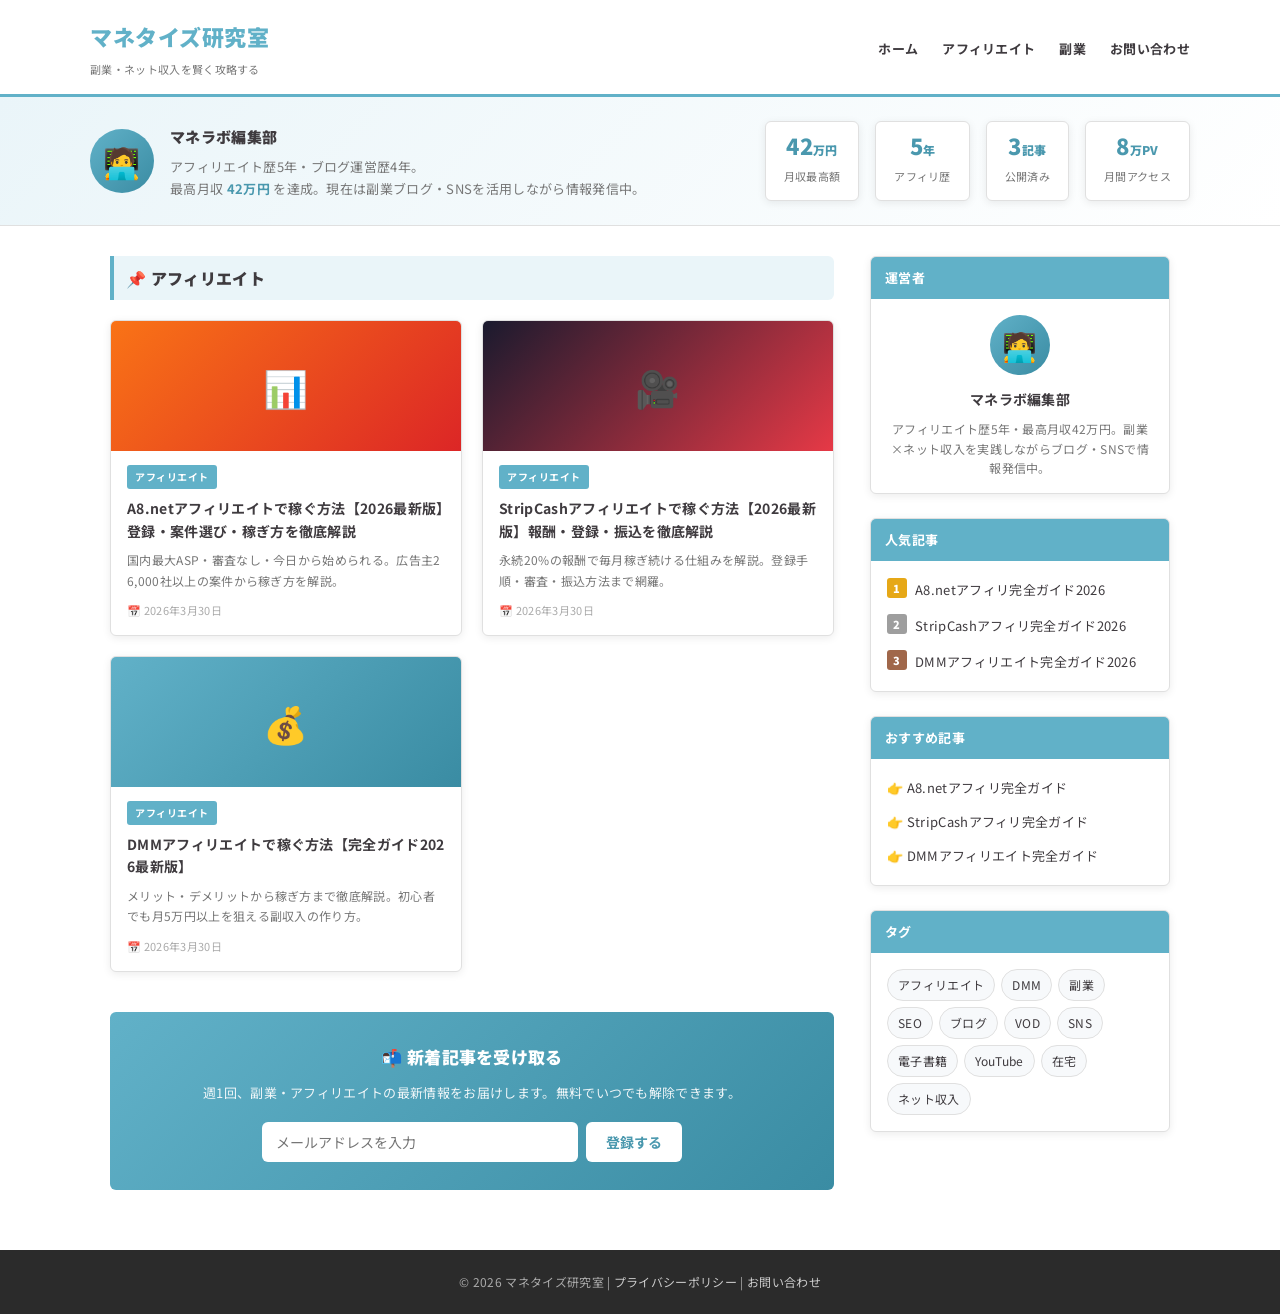
<file: index.html>
<!DOCTYPE html>
<html lang="ja">
<head>
  <meta charset="UTF-8">
  <meta name="viewport" content="width=device-width, initial-scale=1.0">
  <title>マネタイズ研究室 | 副業・ネット収入を賢く攻略する</title>
  <meta name="description" content="アフィリエイト・副業・ネット収入に関する実践情報を発信するブログ。DMMアフィリエイトやSNS活用など、初心者でも月5万円を目指せる稼ぎ方を解説します。">
  <link rel="canonical" href="https://monetize-lab.pages.dev/">
  <link rel="stylesheet" href="style.css">
  <script type="application/ld+json">
  {
    "@context": "https://schema.org",
    "@type": "WebSite",
    "name": "マネタイズ研究室",
    "url": "https://monetize-lab.pages.dev/",
    "description": "副業・ネット収入を賢く攻略する情報ブログ",
    "publisher": {
      "@type": "Organization",
      "name": "マネタイズ研究室"
    }
  }
  </script>
</head>
<body>

<!-- ======= Header ======= -->
<header class="site-header">
  <div class="header-inner">
    <a href="index.html" style="text-decoration:none;">
      <div class="site-logo">
        <span class="name">マネタイズ研究室</span>
        <span class="tagline">副業・ネット収入を賢く攻略する</span>
      </div>
    </a>
    <nav aria-label="メインナビゲーション">
      <ul class="site-nav">
        <li><a href="index.html">ホーム</a></li>
        <li><a href="#affiliate">アフィリエイト</a></li>
        <li><a href="#fukugyo">副業</a></li>
        <li><a href="#contact">お問い合わせ</a></li>
      </ul>
    </nav>
  </div>
</header>

<!-- ======= Profile / Achievement Hero ======= -->
<section class="profile-hero">
  <div class="profile-hero-inner">
    <div class="profile-hero-left">
      <div class="profile-avatar">🧑‍💻</div>
      <div>
        <p class="profile-hero-name">マネラボ編集部</p>
        <p class="profile-hero-bio">アフィリエイト歴5年・ブログ運営歴4年。<br>最高月収 <strong>42万円</strong> を達成。現在は副業ブログ・SNSを活用しながら情報発信中。</p>
      </div>
    </div>
    <div class="achievement-grid">
      <div class="achievement-item">
        <span class="achievement-num">42<small>万円</small></span>
        <span class="achievement-label">月収最高額</span>
      </div>
      <div class="achievement-item">
        <span class="achievement-num">5<small>年</small></span>
        <span class="achievement-label">アフィリ歴</span>
      </div>
      <div class="achievement-item">
        <span class="achievement-num">3<small>記事</small></span>
        <span class="achievement-label">公開済み</span>
      </div>
      <div class="achievement-item">
        <span class="achievement-num">8<small>万PV</small></span>
        <span class="achievement-label">月間アクセス</span>
      </div>
    </div>
  </div>
</section>

<!-- ======= Main ======= -->
<div class="home-wrapper">

  <main>

    <!-- アフィリエイト記事 -->
    <section id="affiliate">
      <h2 class="section-heading">📌 アフィリエイト</h2>
      <div class="post-grid">

        <a href="a8-affiliate.html" class="post-card">
          <div class="post-card-thumb" style="background: linear-gradient(135deg, #f97316 0%, #dc2626 100%);">📊</div>
          <div class="post-card-body">
            <span class="post-card-cat">アフィリエイト</span>
            <p class="post-card-title">A8.netアフィリエイトで稼ぐ方法【2026最新版】登録・案件選び・稼ぎ方を徹底解説</p>
            <p class="post-card-excerpt">国内最大ASP・審査なし・今日から始められる。広告主26,000社以上の案件から稼ぎ方を解説。</p>
            <p class="post-card-meta">📅 2026年3月30日</p>
          </div>
        </a>

        <a href="stripcash-affiliate.html" class="post-card">
          <div class="post-card-thumb" style="background: linear-gradient(135deg, #1a1a2e 0%, #e63946 100%);">🎥</div>
          <div class="post-card-body">
            <span class="post-card-cat">アフィリエイト</span>
            <p class="post-card-title">StripCashアフィリエイトで稼ぐ方法【2026最新版】報酬・登録・振込を徹底解説</p>
            <p class="post-card-excerpt">永続20%の報酬で毎月稼ぎ続ける仕組みを解説。登録手順・審査・振込方法まで網羅。</p>
            <p class="post-card-meta">📅 2026年3月30日</p>
          </div>
        </a>

        <a href="dmm-affiliate.html" class="post-card">
          <div class="post-card-thumb thumb-affiliate">💰</div>
          <div class="post-card-body">
            <span class="post-card-cat">アフィリエイト</span>
            <p class="post-card-title">DMMアフィリエイトで稼ぐ方法【完全ガイド2026最新版】</p>
            <p class="post-card-excerpt">メリット・デメリットから稼ぎ方まで徹底解説。初心者でも月5万円以上を狙える副収入の作り方。</p>
            <p class="post-card-meta">📅 2026年3月30日</p>
          </div>
        </a>


      </div>
    </section>


    <!-- Newsletter -->
    <section class="newsletter-section" id="contact">
      <h2 class="newsletter-title">📬 新着記事を受け取る</h2>
      <p class="newsletter-desc">週1回、副業・アフィリエイトの最新情報をお届けします。無料でいつでも解除できます。</p>
      <form class="newsletter-form" onsubmit="return false;">
        <input type="email" placeholder="メールアドレスを入力" class="newsletter-input" aria-label="メールアドレス">
        <button type="submit" class="newsletter-btn">登録する</button>
      </form>
    </section>

  </main>

  <!-- Sidebar -->
  <aside class="sidebar">

    <!-- Profile -->
    <div class="sidebar-widget">
      <div class="widget-title">運営者</div>
      <div class="widget-body">
        <div class="profile-icon">🧑‍💻</div>
        <p class="profile-name">マネラボ編集部</p>
        <p class="profile-desc">アフィリエイト歴5年・最高月収42万円。副業×ネット収入を実践しながらブログ・SNSで情報発信中。</p>
      </div>
    </div>

    <!-- Popular Posts -->
    <div class="sidebar-widget">
      <div class="widget-title">人気記事</div>
      <div class="widget-body">
        <ul class="related-list popular-list">
          <li><span class="rank rank-1">1</span><a href="a8-affiliate.html">A8.netアフィリ完全ガイド2026</a></li>
          <li><span class="rank rank-2">2</span><a href="stripcash-affiliate.html">StripCashアフィリ完全ガイド2026</a></li>
          <li><span class="rank rank-3">3</span><a href="dmm-affiliate.html">DMMアフィリエイト完全ガイド2026</a></li>
        </ul>
      </div>
    </div>

    <!-- Recommended -->
    <div class="sidebar-widget">
      <div class="widget-title">おすすめ記事</div>
      <div class="widget-body">
        <ul class="related-list">
          <li>👉 <a href="a8-affiliate.html">A8.netアフィリ完全ガイド</a></li>
          <li>👉 <a href="stripcash-affiliate.html">StripCashアフィリ完全ガイド</a></li>
          <li>👉 <a href="dmm-affiliate.html">DMMアフィリエイト完全ガイド</a></li>
        </ul>
      </div>
    </div>

    <!-- Tag Cloud -->
    <div class="sidebar-widget">
      <div class="widget-title">タグ</div>
      <div class="tag-cloud">
        <a href="#affiliate">アフィリエイト</a>
        <a href="dmm-affiliate.html">DMM</a>
        <a href="#fukugyo">副業</a>
        <a href="#fukugyo">SEO</a>
        <a href="#affiliate">ブログ</a>
        <a href="#affiliate">VOD</a>
        <a href="#affiliate">SNS</a>
        <a href="#fukugyo">電子書籍</a>
        <a href="#affiliate">YouTube</a>
        <a href="#fukugyo">在宅</a>
        <a href="#fukugyo">ネット収入</a>
      </div>
    </div>

  </aside>

</div><!-- /.home-wrapper -->

<!-- ======= Footer ======= -->
<footer class="site-footer">
  <p>&copy; 2026 マネタイズ研究室 | <a href="privacy.html">プライバシーポリシー</a> | <a href="contact.html">お問い合わせ</a></p>
</footer>

</body>
</html>
</file>
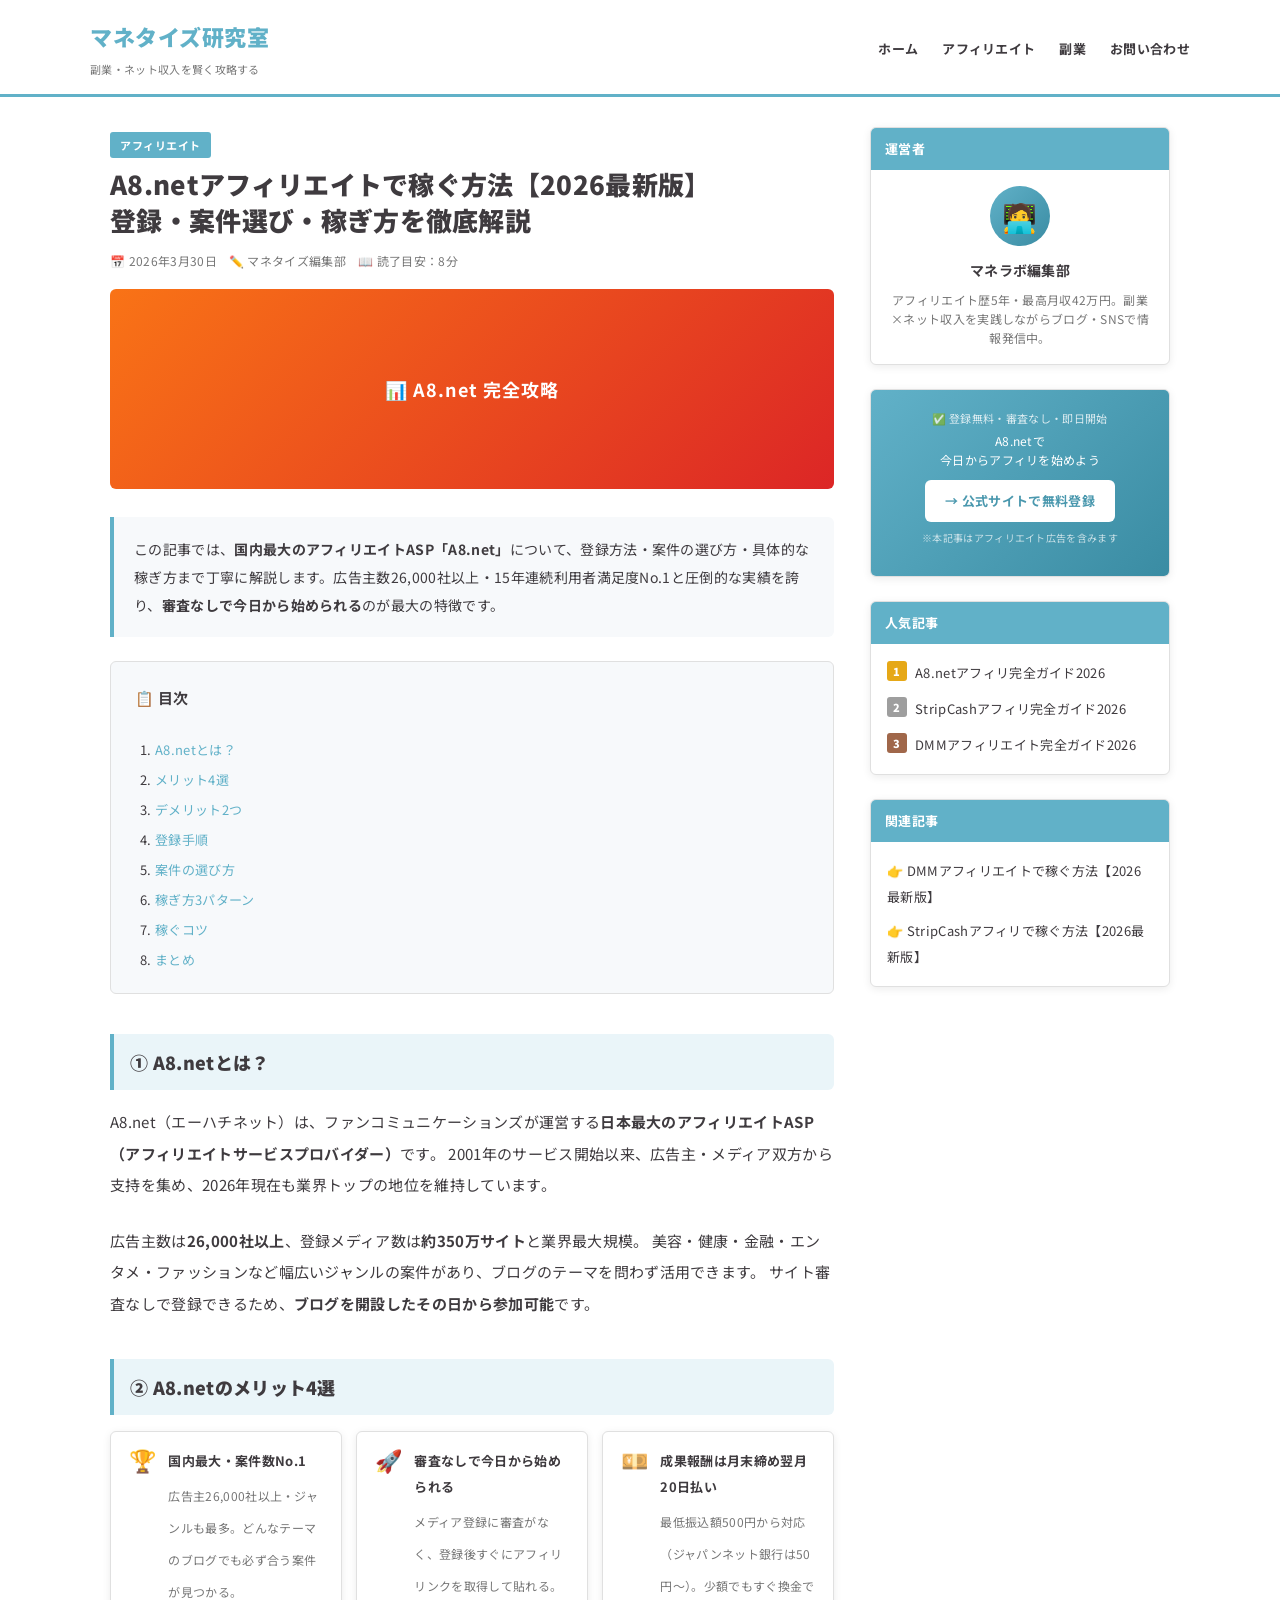
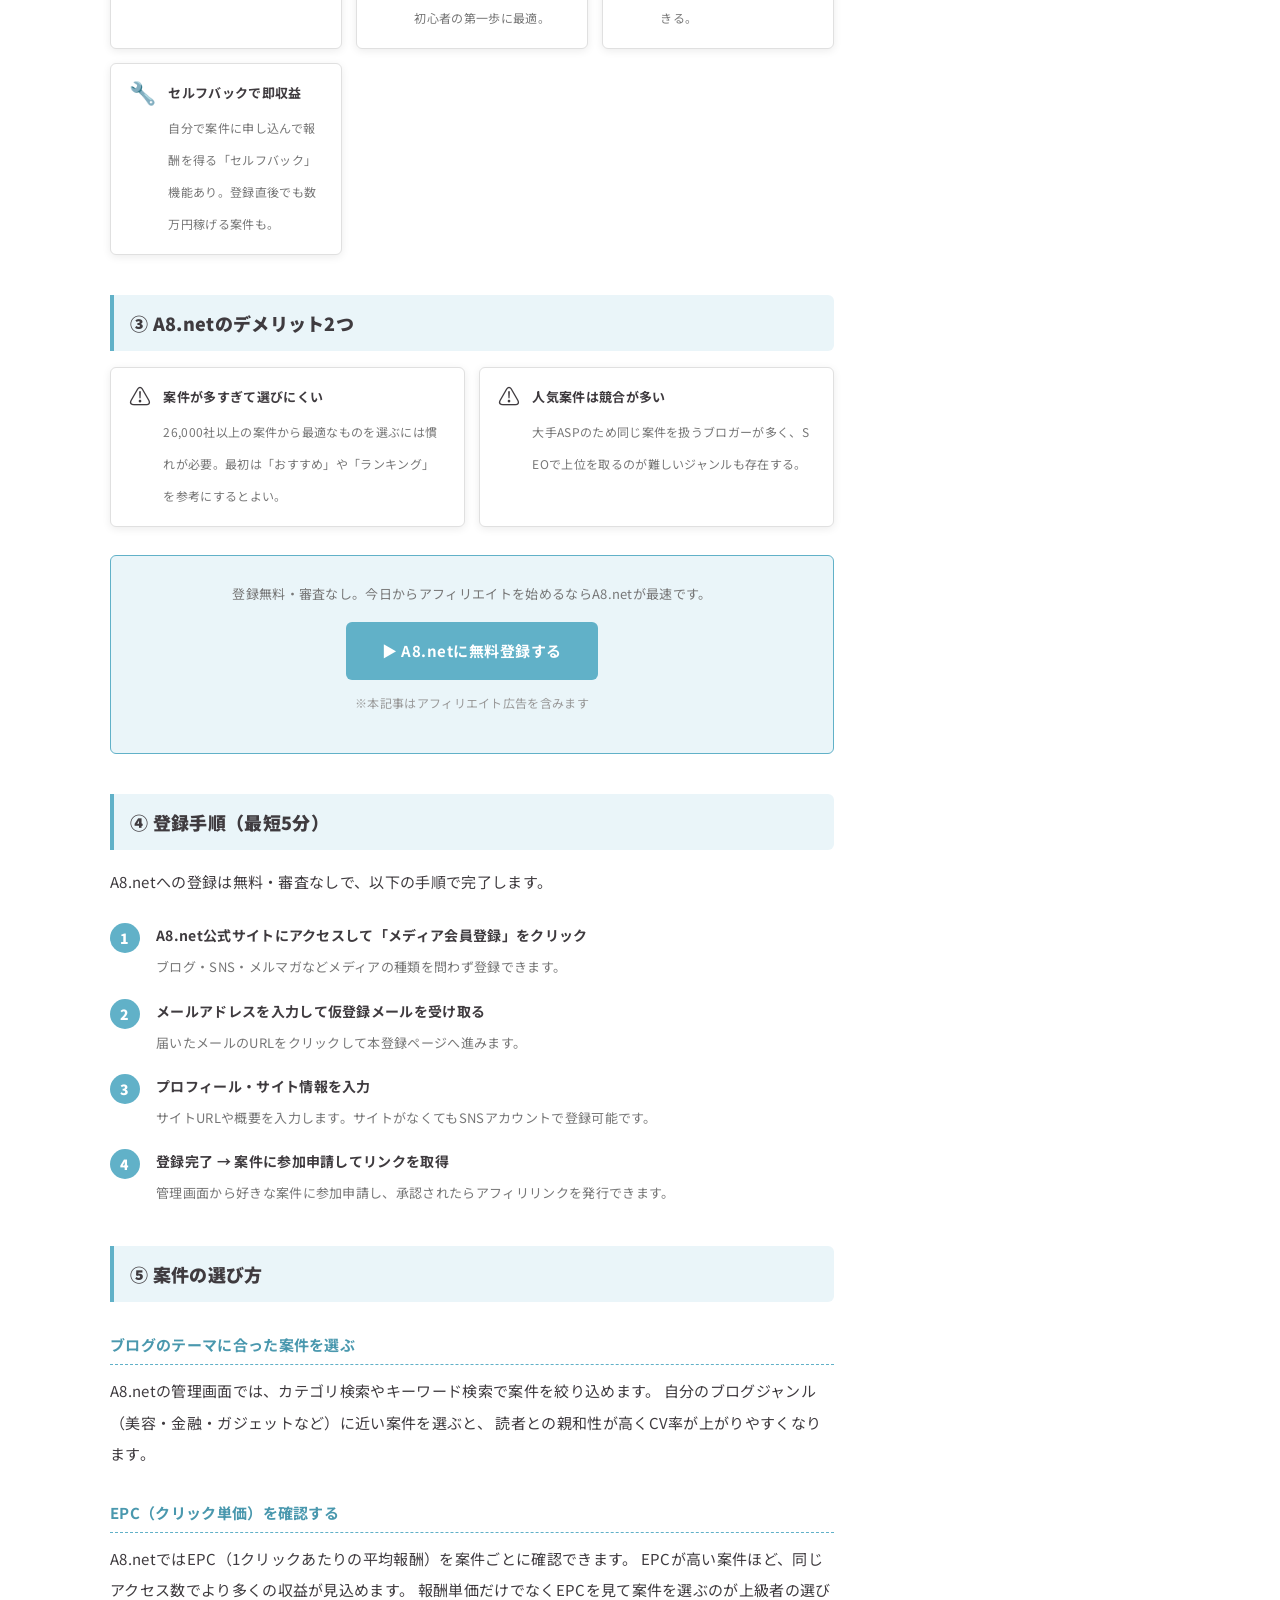
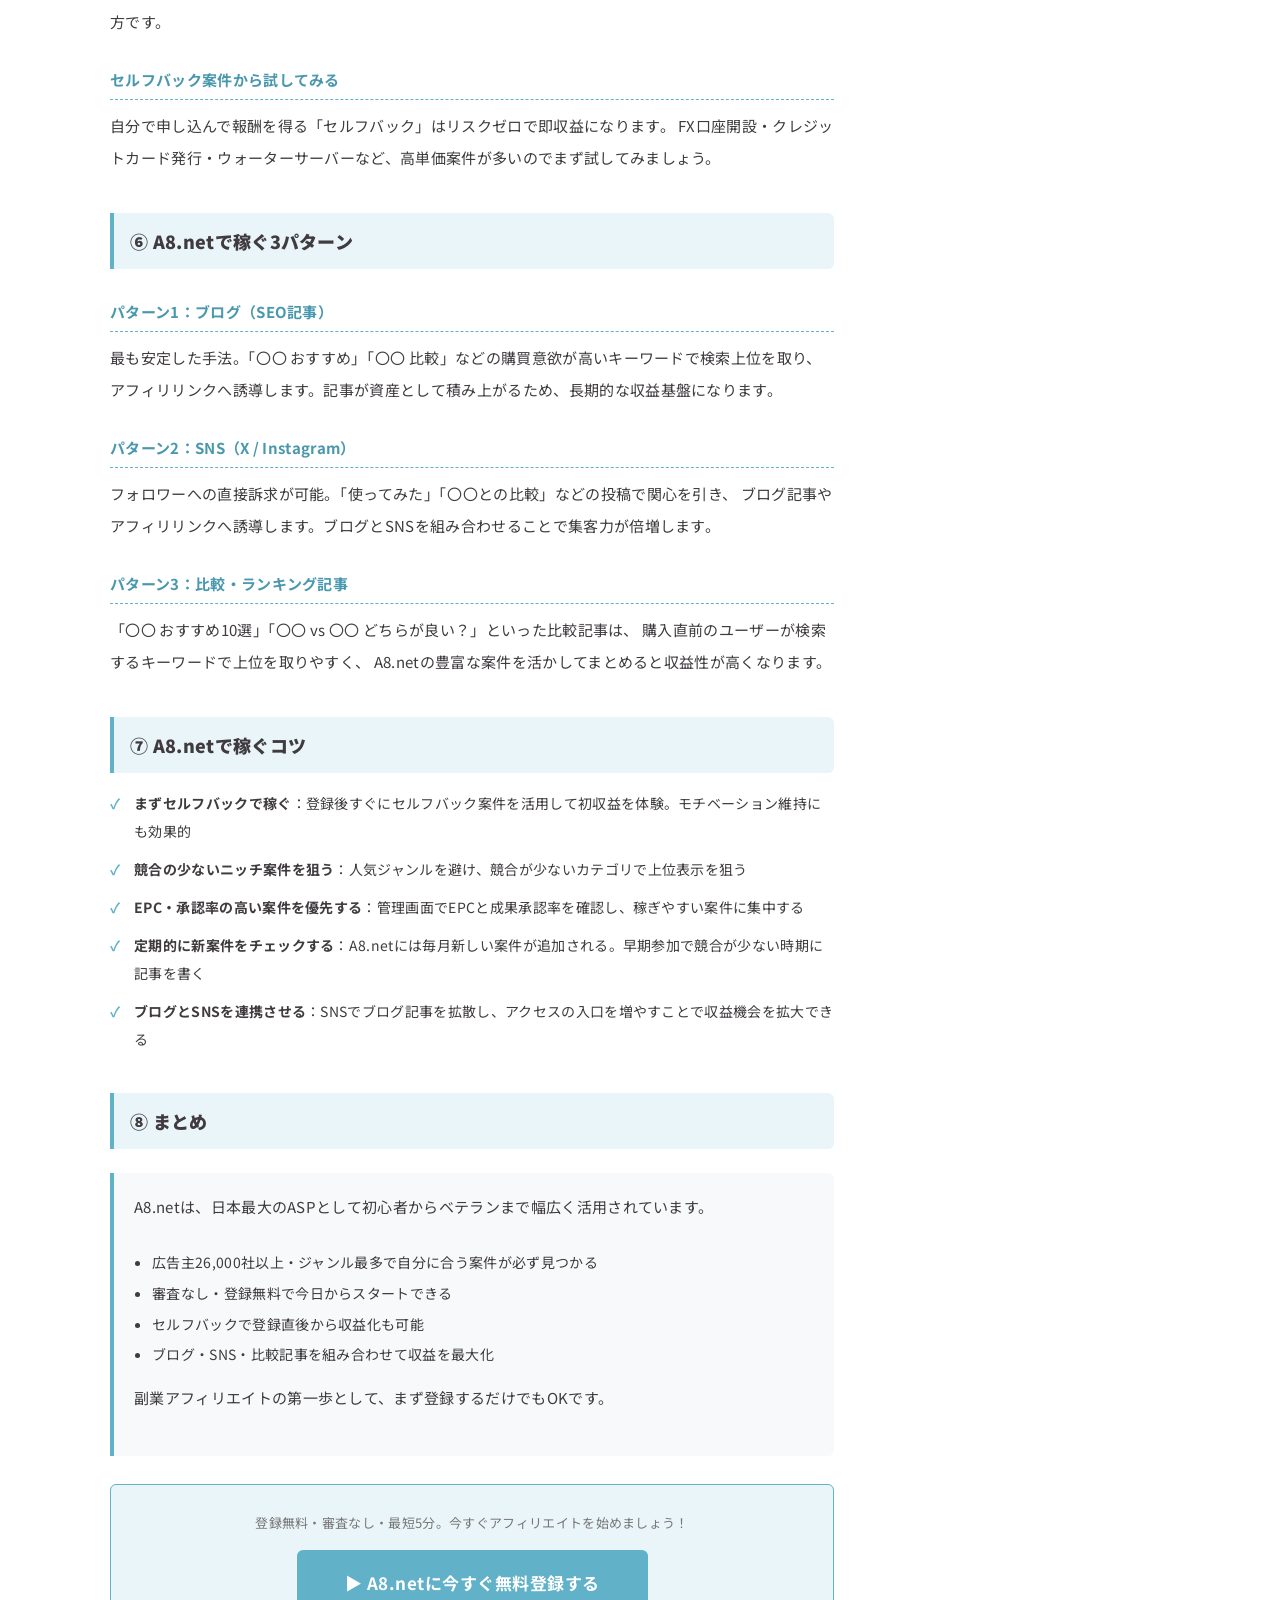
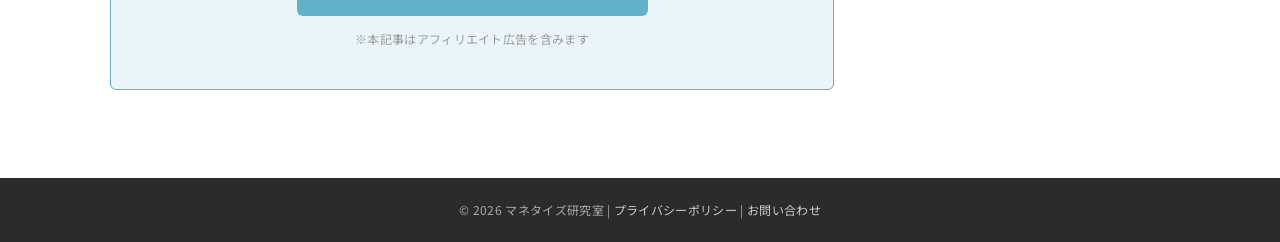
<file: a8-affiliate.html>
<!DOCTYPE html>
<html lang="ja">
<head>
  <meta charset="UTF-8">
  <meta name="viewport" content="width=device-width, initial-scale=1.0">
  <title>A8.netアフィリエイトで稼ぐ方法【2026最新版】登録・案件選び・稼ぎ方を徹底解説 | マネタイズ研究室</title>
  <meta name="description" content="国内最大のASP「A8.net」の登録方法・案件の選び方・稼ぎ方を徹底解説。15年連続満足度No.1・広告主26,000社以上で初心者でも稼ぎやすい理由とは。">
  <link rel="canonical" href="https://monetize-lab.pages.dev/a8-affiliate.html">
  <link rel="stylesheet" href="style.css">
  <script type="application/ld+json">
  {
    "@context": "https://schema.org",
    "@type": "Article",
    "headline": "A8.netアフィリエイトで稼ぐ方法【2026最新版】",
    "description": "国内最大のASP「A8.net」の登録方法・案件の選び方・稼ぎ方を徹底解説。",
    "datePublished": "2026-03-30",
    "dateModified": "2026-03-30",
    "author": { "@type": "Organization", "name": "マネタイズ研究室" },
    "publisher": { "@type": "Organization", "name": "マネタイズ研究室", "url": "https://monetize-lab.pages.dev/" },
    "mainEntityOfPage": "https://monetize-lab.pages.dev/a8-affiliate.html"
  }
  </script>
</head>
<body>

<!-- ======= Header ======= -->
<header class="site-header">
  <div class="header-inner">
    <a href="index.html" style="text-decoration:none;">
      <div class="site-logo">
        <span class="name">マネタイズ研究室</span>
        <span class="tagline">副業・ネット収入を賢く攻略する</span>
      </div>
    </a>
    <nav aria-label="メインナビゲーション">
      <ul class="site-nav">
        <li><a href="index.html">ホーム</a></li>
        <li><a href="index.html#affiliate">アフィリエイト</a></li>
        <li><a href="index.html#fukugyo">副業</a></li>
        <li><a href="contact.html">お問い合わせ</a></li>
      </ul>
    </nav>
  </div>
</header>

<!-- ======= Main ======= -->
<div class="wrapper">

  <main>
    <article>

      <header class="article-header">
        <span class="article-category">アフィリエイト</span>
        <h1 class="article-title">A8.netアフィリエイトで稼ぐ方法【2026最新版】<br>登録・案件選び・稼ぎ方を徹底解説</h1>
        <div class="article-meta">
          <span>📅 2026年3月30日</span>
          <span>✏️ マネタイズ編集部</span>
          <span>📖 読了目安：8分</span>
        </div>
        <div class="eyecatch" style="background: linear-gradient(135deg, #f97316 0%, #dc2626 100%);">
          📊 A8.net 完全攻略
        </div>
      </header>

      <div class="article-body">

        <div class="summary-box">
          この記事では、<strong>国内最大のアフィリエイトASP「A8.net」</strong>について、登録方法・案件の選び方・具体的な稼ぎ方まで丁寧に解説します。広告主数26,000社以上・15年連続利用者満足度No.1と圧倒的な実績を誇り、<strong>審査なしで今日から始められる</strong>のが最大の特徴です。
        </div>

        <nav class="toc">
          <p class="toc-title">📋 目次</p>
          <ol>
            <li><a href="#what">A8.netとは？</a></li>
            <li><a href="#merit">メリット4選</a></li>
            <li><a href="#demerit">デメリット2つ</a></li>
            <li><a href="#register">登録手順</a></li>
            <li><a href="#select">案件の選び方</a></li>
            <li><a href="#how">稼ぎ方3パターン</a></li>
            <li><a href="#tips">稼ぐコツ</a></li>
            <li><a href="#summary">まとめ</a></li>
          </ol>
        </nav>

        <!-- 1. A8.netとは -->
        <h2 id="what">① A8.netとは？</h2>
        <p>
          A8.net（エーハチネット）は、ファンコミュニケーションズが運営する<strong>日本最大のアフィリエイトASP（アフィリエイトサービスプロバイダー）</strong>です。
          2001年のサービス開始以来、広告主・メディア双方から支持を集め、2026年現在も業界トップの地位を維持しています。
        </p>
        <p>
          広告主数は<strong>26,000社以上</strong>、登録メディア数は<strong>約350万サイト</strong>と業界最大規模。
          美容・健康・金融・エンタメ・ファッションなど幅広いジャンルの案件があり、ブログのテーマを問わず活用できます。
          サイト審査なしで登録できるため、<strong>ブログを開設したその日から参加可能</strong>です。
        </p>

        <!-- 2. メリット -->
        <h2 id="merit">② A8.netのメリット4選</h2>
        <div class="card-grid">
          <div class="card">
            <div class="card-icon">🏆</div>
            <div class="card-body">
              <strong>国内最大・案件数No.1</strong>
              <span>広告主26,000社以上・ジャンルも最多。どんなテーマのブログでも必ず合う案件が見つかる。</span>
            </div>
          </div>
          <div class="card">
            <div class="card-icon">🚀</div>
            <div class="card-body">
              <strong>審査なしで今日から始められる</strong>
              <span>メディア登録に審査がなく、登録後すぐにアフィリリンクを取得して貼れる。初心者の第一歩に最適。</span>
            </div>
          </div>
          <div class="card">
            <div class="card-icon">💴</div>
            <div class="card-body">
              <strong>成果報酬は月末締め翌月20日払い</strong>
              <span>最低振込額500円から対応（ジャパンネット銀行は50円〜）。少額でもすぐ換金できる。</span>
            </div>
          </div>
          <div class="card">
            <div class="card-icon">🔧</div>
            <div class="card-body">
              <strong>セルフバックで即収益</strong>
              <span>自分で案件に申し込んで報酬を得る「セルフバック」機能あり。登録直後でも数万円稼げる案件も。</span>
            </div>
          </div>
        </div>

        <!-- 3. デメリット -->
        <h2 id="demerit">③ A8.netのデメリット2つ</h2>
        <div class="card-grid">
          <div class="card">
            <div class="card-icon">⚠️</div>
            <div class="card-body">
              <strong>案件が多すぎて選びにくい</strong>
              <span>26,000社以上の案件から最適なものを選ぶには慣れが必要。最初は「おすすめ」や「ランキング」を参考にするとよい。</span>
            </div>
          </div>
          <div class="card">
            <div class="card-icon">⚠️</div>
            <div class="card-body">
              <strong>人気案件は競合が多い</strong>
              <span>大手ASPのため同じ案件を扱うブロガーが多く、SEOで上位を取るのが難しいジャンルも存在する。</span>
            </div>
          </div>
        </div>

        <!-- 中間CTA -->
        <div class="cta-box">
          <p>登録無料・審査なし。今日からアフィリエイトを始めるならA8.netが最速です。</p>
          <a href="YOUR_A8_AFFILIATE_LINK" class="btn-cta" target="_blank" rel="noopener sponsored">
            ▶ A8.netに無料登録する
          </a>
          <p style="font-size:12px; color:#999; margin-top:10px;">※本記事はアフィリエイト広告を含みます</p>
        </div>

        <!-- 4. 登録手順 -->
        <h2 id="register">④ 登録手順（最短5分）</h2>
        <p>A8.netへの登録は無料・審査なしで、以下の手順で完了します。</p>

        <div class="steps">
          <div class="step">
            <div class="step-num">1</div>
            <div class="step-body">
              <strong>A8.net公式サイトにアクセスして「メディア会員登録」をクリック</strong>
              <p>ブログ・SNS・メルマガなどメディアの種類を問わず登録できます。</p>
            </div>
          </div>
          <div class="step">
            <div class="step-num">2</div>
            <div class="step-body">
              <strong>メールアドレスを入力して仮登録メールを受け取る</strong>
              <p>届いたメールのURLをクリックして本登録ページへ進みます。</p>
            </div>
          </div>
          <div class="step">
            <div class="step-num">3</div>
            <div class="step-body">
              <strong>プロフィール・サイト情報を入力</strong>
              <p>サイトURLや概要を入力します。サイトがなくてもSNSアカウントで登録可能です。</p>
            </div>
          </div>
          <div class="step">
            <div class="step-num">4</div>
            <div class="step-body">
              <strong>登録完了 → 案件に参加申請してリンクを取得</strong>
              <p>管理画面から好きな案件に参加申請し、承認されたらアフィリリンクを発行できます。</p>
            </div>
          </div>
        </div>

        <!-- 5. 案件の選び方 -->
        <h2 id="select">⑤ 案件の選び方</h2>

        <h3>ブログのテーマに合った案件を選ぶ</h3>
        <p>
          A8.netの管理画面では、カテゴリ検索やキーワード検索で案件を絞り込めます。
          自分のブログジャンル（美容・金融・ガジェットなど）に近い案件を選ぶと、
          読者との親和性が高くCV率が上がりやすくなります。
        </p>

        <h3>EPC（クリック単価）を確認する</h3>
        <p>
          A8.netではEPC（1クリックあたりの平均報酬）を案件ごとに確認できます。
          EPCが高い案件ほど、同じアクセス数でより多くの収益が見込めます。
          報酬単価だけでなくEPCを見て案件を選ぶのが上級者の選び方です。
        </p>

        <h3>セルフバック案件から試してみる</h3>
        <p>
          自分で申し込んで報酬を得る「セルフバック」はリスクゼロで即収益になります。
          FX口座開設・クレジットカード発行・ウォーターサーバーなど、高単価案件が多いのでまず試してみましょう。
        </p>

        <!-- 6. 稼ぎ方 -->
        <h2 id="how">⑥ A8.netで稼ぐ3パターン</h2>

        <h3>パターン1：ブログ（SEO記事）</h3>
        <p>
          最も安定した手法。「〇〇 おすすめ」「〇〇 比較」などの購買意欲が高いキーワードで検索上位を取り、
          アフィリリンクへ誘導します。記事が資産として積み上がるため、長期的な収益基盤になります。
        </p>

        <h3>パターン2：SNS（X / Instagram）</h3>
        <p>
          フォロワーへの直接訴求が可能。「使ってみた」「〇〇との比較」などの投稿で関心を引き、
          ブログ記事やアフィリリンクへ誘導します。ブログとSNSを組み合わせることで集客力が倍増します。
        </p>

        <h3>パターン3：比較・ランキング記事</h3>
        <p>
          「〇〇 おすすめ10選」「〇〇 vs 〇〇 どちらが良い？」といった比較記事は、
          購入直前のユーザーが検索するキーワードで上位を取りやすく、
          A8.netの豊富な案件を活かしてまとめると収益性が高くなります。
        </p>

        <!-- 7. 稼ぐコツ -->
        <h2 id="tips">⑦ A8.netで稼ぐコツ</h2>
        <ul class="tips-list">
          <li><strong>まずセルフバックで稼ぐ</strong>：登録後すぐにセルフバック案件を活用して初収益を体験。モチベーション維持にも効果的</li>
          <li><strong>競合の少ないニッチ案件を狙う</strong>：人気ジャンルを避け、競合が少ないカテゴリで上位表示を狙う</li>
          <li><strong>EPC・承認率の高い案件を優先する</strong>：管理画面でEPCと成果承認率を確認し、稼ぎやすい案件に集中する</li>
          <li><strong>定期的に新案件をチェックする</strong>：A8.netには毎月新しい案件が追加される。早期参加で競合が少ない時期に記事を書く</li>
          <li><strong>ブログとSNSを連携させる</strong>：SNSでブログ記事を拡散し、アクセスの入口を増やすことで収益機会を拡大できる</li>
        </ul>

        <!-- まとめ -->
        <h2 id="summary">⑧ まとめ</h2>
        <div class="summary-box">
          <p>A8.netは、日本最大のASPとして初心者からベテランまで幅広く活用されています。</p>
          <ul style="padding-left:18px; margin-top:8px; font-size:14px; line-height:2.2;">
            <li>広告主26,000社以上・ジャンル最多で自分に合う案件が必ず見つかる</li>
            <li>審査なし・登録無料で今日からスタートできる</li>
            <li>セルフバックで登録直後から収益化も可能</li>
            <li>ブログ・SNS・比較記事を組み合わせて収益を最大化</li>
          </ul>
          <p style="margin-top:12px;">副業アフィリエイトの第一歩として、まず登録するだけでもOKです。</p>
        </div>

        <div class="cta-box">
          <p>登録無料・審査なし・最短5分。今すぐアフィリエイトを始めましょう！</p>
          <a href="YOUR_A8_AFFILIATE_LINK" class="btn-cta large" target="_blank" rel="noopener sponsored">
            ▶ A8.netに今すぐ無料登録する
          </a>
          <p style="font-size:12px; color:#999; margin-top:10px;">※本記事はアフィリエイト広告を含みます</p>
        </div>

      </div><!-- /.article-body -->
    </article>
  </main>

  <!-- Sidebar -->
  <aside class="sidebar">

    <!-- Profile -->
    <div class="sidebar-widget">
      <div class="widget-title">運営者</div>
      <div class="widget-body">
        <div class="profile-icon">🧑‍💻</div>
        <p class="profile-name">マネラボ編集部</p>
        <p class="profile-desc">アフィリエイト歴5年・最高月収42万円。副業×ネット収入を実践しながらブログ・SNSで情報発信中。</p>
      </div>
    </div>

    <!-- Sidebar CTA -->
    <div class="sidebar-widget">
      <div class="sidebar-cta-banner">
        <p style="font-size:11px; margin-bottom:4px; opacity:.8;">✅ 登録無料・審査なし・即日開始</p>
        <p>A8.netで<br>今日からアフィリを始めよう</p>
        <a href="YOUR_A8_AFFILIATE_LINK" class="btn-sidebar-cta" target="_blank" rel="noopener sponsored">
          → 公式サイトで無料登録
        </a>
        <p style="font-size:10px; margin-top:8px; opacity:.7;">※本記事はアフィリエイト広告を含みます</p>
      </div>
    </div>

    <!-- Popular -->
    <div class="sidebar-widget">
      <div class="widget-title">人気記事</div>
      <div class="widget-body">
        <ul class="related-list popular-list">
          <li><span class="rank rank-1">1</span><a href="a8-affiliate.html">A8.netアフィリ完全ガイド2026</a></li>
          <li><span class="rank rank-2">2</span><a href="stripcash-affiliate.html">StripCashアフィリ完全ガイド2026</a></li>
          <li><span class="rank rank-3">3</span><a href="dmm-affiliate.html">DMMアフィリエイト完全ガイド2026</a></li>
        </ul>
      </div>
    </div>

    <!-- Related -->
    <div class="sidebar-widget">
      <div class="widget-title">関連記事</div>
      <div class="widget-body">
        <ul class="related-list">
          <li>👉 <a href="dmm-affiliate.html">DMMアフィリエイトで稼ぐ方法【2026最新版】</a></li>
          <li>👉 <a href="stripcash-affiliate.html">StripCashアフィリで稼ぐ方法【2026最新版】</a></li>
        </ul>
      </div>
    </div>

  </aside>

</div><!-- /.wrapper -->

<!-- ======= Footer ======= -->
<footer class="site-footer">
  <p>&copy; 2026 マネタイズ研究室 | <a href="privacy.html">プライバシーポリシー</a> | <a href="contact.html">お問い合わせ</a></p>
</footer>

</body>
</html>
</file>
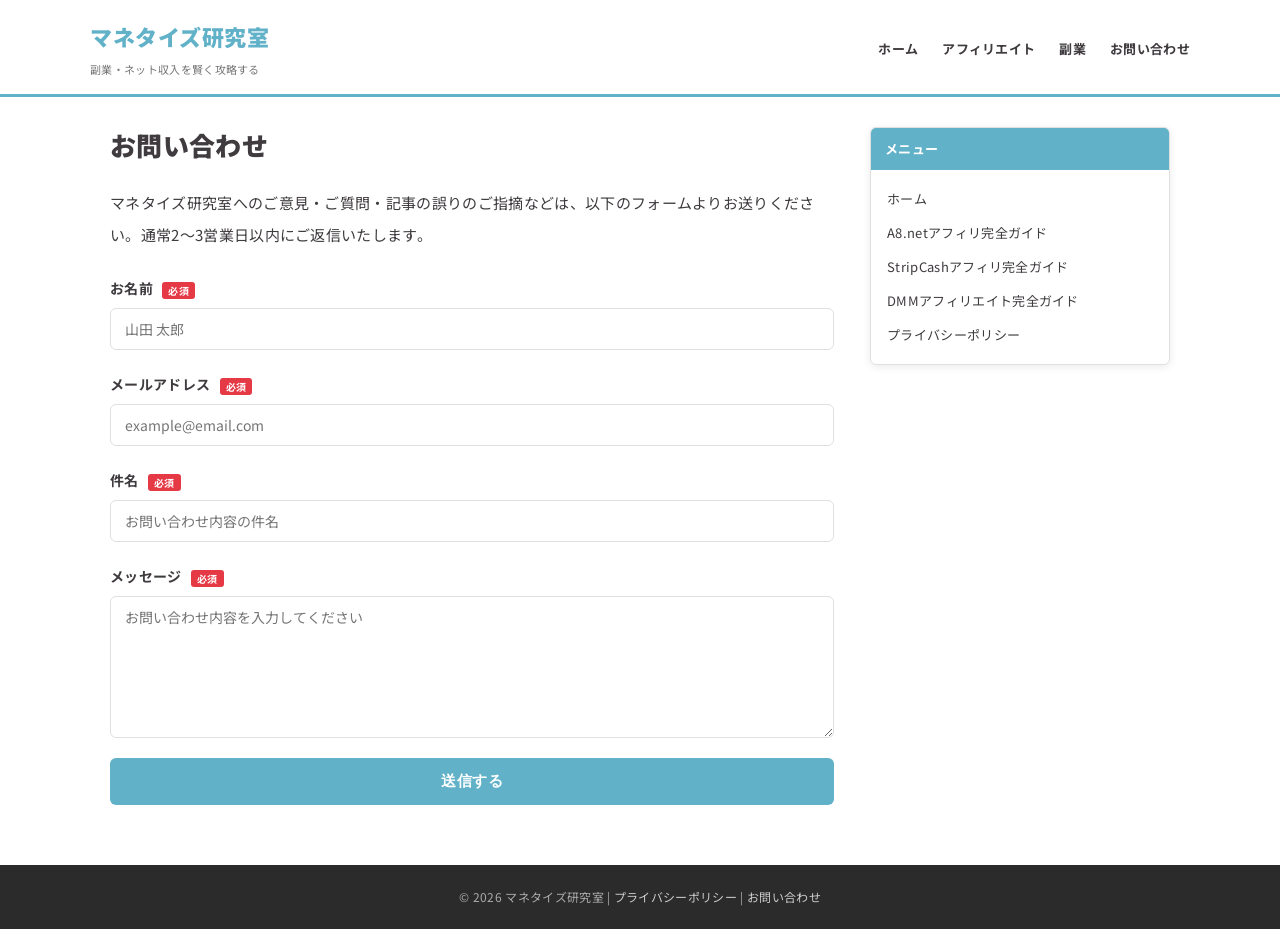
<file: contact.html>
<!DOCTYPE html>
<html lang="ja">
<head>
  <meta charset="UTF-8">
  <meta name="viewport" content="width=device-width, initial-scale=1.0">
  <title>お問い合わせ | マネタイズ研究室</title>
  <meta name="description" content="マネタイズ研究室へのお問い合わせページです。">
  <meta name="robots" content="noindex">
  <link rel="stylesheet" href="style.css">
</head>
<body>

<header class="site-header">
  <div class="header-inner">
    <a href="index.html" style="text-decoration:none;">
      <div class="site-logo">
        <span class="name">マネタイズ研究室</span>
        <span class="tagline">副業・ネット収入を賢く攻略する</span>
      </div>
    </a>
    <nav aria-label="メインナビゲーション">
      <ul class="site-nav">
        <li><a href="index.html">ホーム</a></li>
        <li><a href="index.html#affiliate">アフィリエイト</a></li>
        <li><a href="index.html#fukugyo">副業</a></li>
        <li><a href="contact.html">お問い合わせ</a></li>
      </ul>
    </nav>
  </div>
</header>

<div class="wrapper">
  <main>
    <article>
      <header class="article-header">
        <h1 class="article-title">お問い合わせ</h1>
      </header>
      <div class="article-body">

        <p>マネタイズ研究室へのご意見・ご質問・記事の誤りのご指摘などは、以下のフォームよりお送りください。通常2〜3営業日以内にご返信いたします。</p>

        <div class="contact-form-wrap">
          <form class="contact-form" onsubmit="handleSubmit(event)">
            <div class="form-group">
              <label for="name">お名前 <span class="required">必須</span></label>
              <input type="text" id="name" name="name" placeholder="山田 太郎" required>
            </div>
            <div class="form-group">
              <label for="email">メールアドレス <span class="required">必須</span></label>
              <input type="email" id="email" name="email" placeholder="example@email.com" required>
            </div>
            <div class="form-group">
              <label for="subject">件名 <span class="required">必須</span></label>
              <input type="text" id="subject" name="subject" placeholder="お問い合わせ内容の件名" required>
            </div>
            <div class="form-group">
              <label for="message">メッセージ <span class="required">必須</span></label>
              <textarea id="message" name="message" rows="6" placeholder="お問い合わせ内容を入力してください" required></textarea>
            </div>
            <button type="submit" class="btn-cta" style="border:none; cursor:pointer; width:100%; font-size:15px;">
              送信する
            </button>
          </form>
          <div id="form-success" style="display:none;" class="summary-box">
            <strong>✅ 送信が完了しました。</strong><br>
            お問い合わせありがとうございます。2〜3営業日以内にご返信いたします。
          </div>
        </div>

      </div>
    </article>
  </main>

  <aside class="sidebar">
    <div class="sidebar-widget">
      <div class="widget-title">メニュー</div>
      <div class="widget-body">
        <ul class="related-list">
          <li><a href="index.html">ホーム</a></li>
          <li><a href="a8-affiliate.html">A8.netアフィリ完全ガイド</a></li>
          <li><a href="stripcash-affiliate.html">StripCashアフィリ完全ガイド</a></li>
          <li><a href="dmm-affiliate.html">DMMアフィリエイト完全ガイド</a></li>
          <li><a href="privacy.html">プライバシーポリシー</a></li>
        </ul>
      </div>
    </div>
  </aside>
</div>

<footer class="site-footer">
  <p>&copy; 2026 マネタイズ研究室 | <a href="privacy.html">プライバシーポリシー</a> | <a href="contact.html">お問い合わせ</a></p>
</footer>

<script>
function handleSubmit(e) {
  e.preventDefault();
  document.querySelector('.contact-form').style.display = 'none';
  document.getElementById('form-success').style.display = 'block';
}
</script>

</body>
</html>
</file>
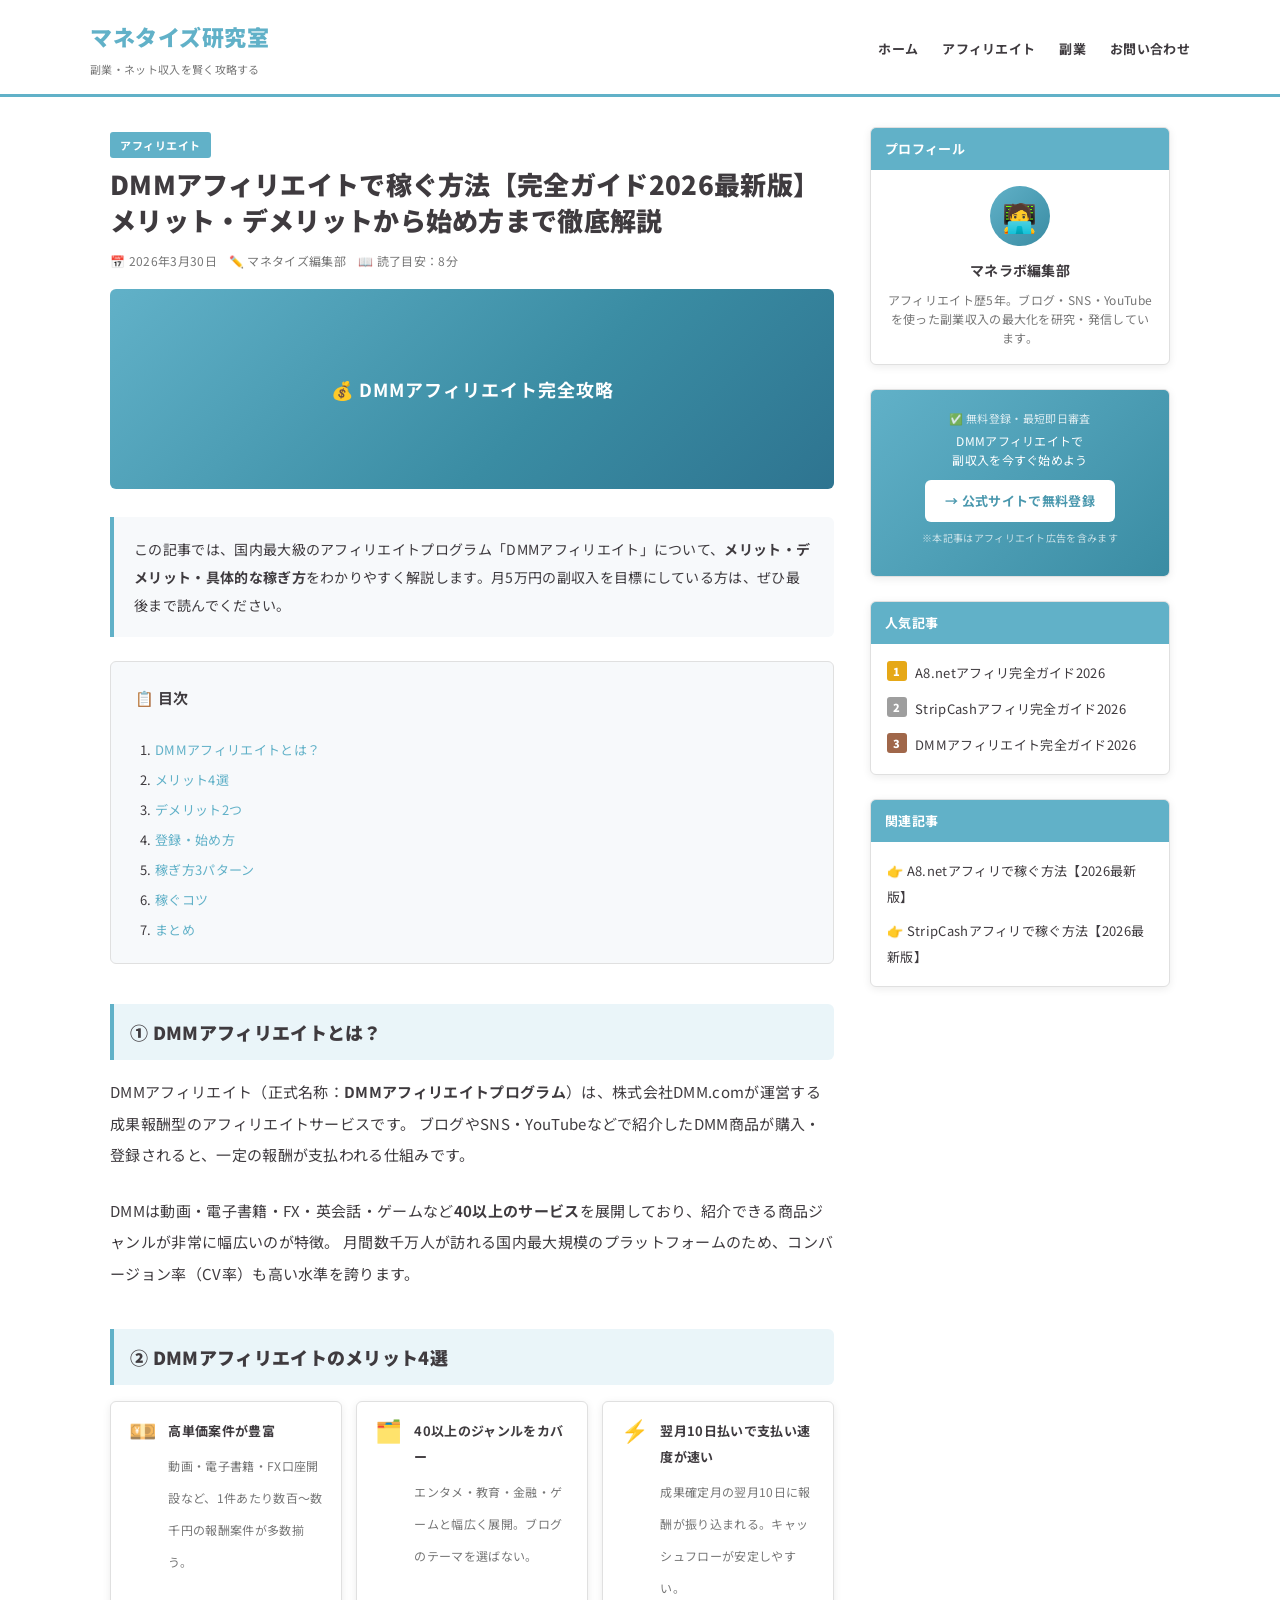
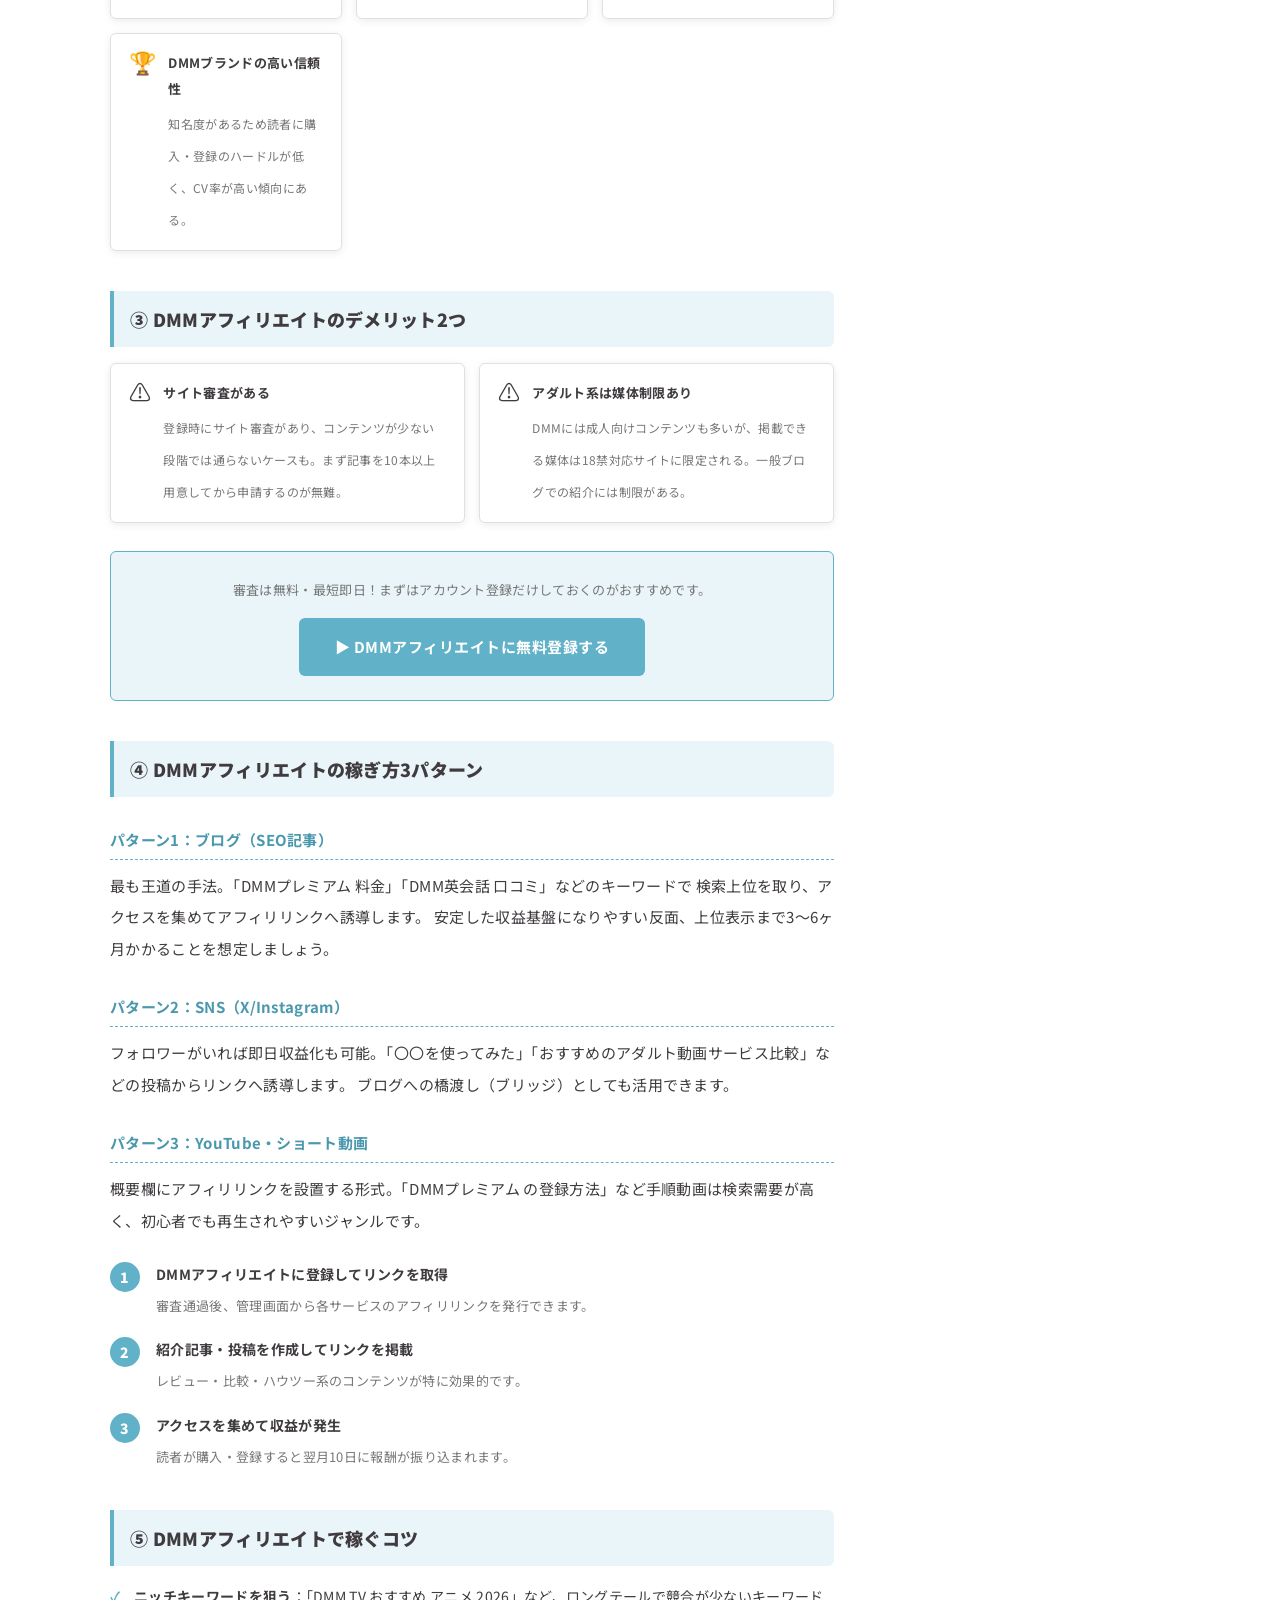
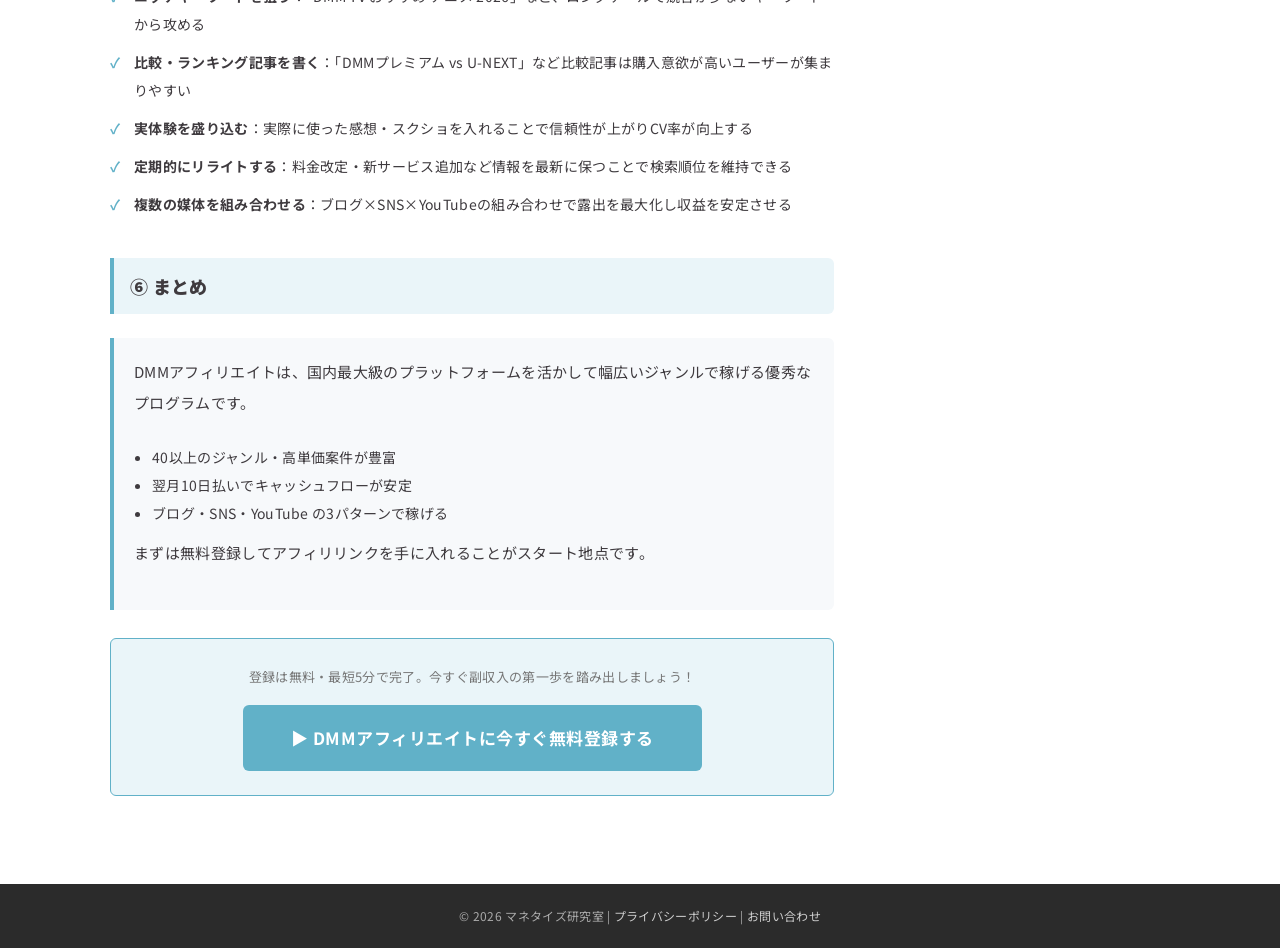
<file: dmm-affiliate.html>
<!DOCTYPE html>
<html lang="ja">
<head>
  <meta charset="UTF-8">
  <meta name="viewport" content="width=device-width, initial-scale=1.0">
  <title>DMMアフィリエイトで稼ぐ方法【完全ガイド2026最新版】 | マネタイズ研究室</title>
  <meta name="description" content="DMMアフィリエイトの始め方・メリット・デメリット・稼ぎ方を徹底解説。初心者でも月5万円以上を狙える副収入の作り方を紹介します。【2026年最新】">
  <link rel="canonical" href="https://monetize-lab.pages.dev/dmm-affiliate.html">
  <link rel="stylesheet" href="style.css">
  <script type="application/ld+json">
  {
    "@context": "https://schema.org",
    "@type": "Article",
    "headline": "DMMアフィリエイトで稼ぐ方法【完全ガイド2026最新版】",
    "description": "DMMアフィリエイトの始め方・メリット・デメリット・稼ぎ方を徹底解説。初心者でも月5万円以上を狙える副収入の作り方を紹介します。",
    "datePublished": "2026-03-30",
    "dateModified": "2026-03-30",
    "author": { "@type": "Organization", "name": "マネタイズ研究室" },
    "publisher": { "@type": "Organization", "name": "マネタイズ研究室", "url": "https://monetize-lab.pages.dev/" },
    "mainEntityOfPage": "https://monetize-lab.pages.dev/dmm-affiliate.html"
  }
  </script>
</head>
<body>

<!-- ======= Header ======= -->
<header class="site-header">
  <div class="header-inner">
    <a href="index.html" style="text-decoration:none;">
      <div class="site-logo">
        <span class="name">マネタイズ研究室</span>
        <span class="tagline">副業・ネット収入を賢く攻略する</span>
      </div>
    </a>
    <nav>
      <ul class="site-nav">
        <li><a href="index.html">ホーム</a></li>
        <li><a href="index.html#affiliate">アフィリエイト</a></li>
        <li><a href="index.html#fukugyo">副業</a></li>
        <li><a href="contact.html">お問い合わせ</a></li>
      </ul>
    </nav>
  </div>
</header>

<!-- ======= Main ======= -->
<div class="wrapper">

  <!-- Article -->
  <main>
    <article>

      <header class="article-header">
        <span class="article-category">アフィリエイト</span>
        <h1 class="article-title">DMMアフィリエイトで稼ぐ方法【完全ガイド2026最新版】<br>メリット・デメリットから始め方まで徹底解説</h1>
        <div class="article-meta">
          <span>📅 2026年3月30日</span>
          <span>✏️ マネタイズ編集部</span>
          <span>📖 読了目安：8分</span>
        </div>
        <div class="eyecatch">💰 DMMアフィリエイト完全攻略</div>
      </header>

      <div class="article-body">

        <!-- リード文 -->
        <div class="summary-box">
          この記事では、国内最大級のアフィリエイトプログラム「DMMアフィリエイト」について、<strong>メリット・デメリット・具体的な稼ぎ方</strong>をわかりやすく解説します。月5万円の副収入を目標にしている方は、ぜひ最後まで読んでください。
        </div>

        <!-- TOC -->
        <nav class="toc">
          <p class="toc-title">📋 目次</p>
          <ol>
            <li><a href="#what">DMMアフィリエイトとは？</a></li>
            <li><a href="#merit">メリット4選</a></li>
            <li><a href="#demerit">デメリット2つ</a></li>
            <li><a href="#start">登録・始め方</a></li>
            <li><a href="#how">稼ぎ方3パターン</a></li>
            <li><a href="#tips">稼ぐコツ</a></li>
            <li><a href="#summary">まとめ</a></li>
          </ol>
        </nav>

        <!-- 1. DMMアフィリエイトとは -->
        <h2 id="what">① DMMアフィリエイトとは？</h2>
        <p>
          DMMアフィリエイト（正式名称：<strong>DMMアフィリエイトプログラム</strong>）は、株式会社DMM.comが運営する成果報酬型のアフィリエイトサービスです。
          ブログやSNS・YouTubeなどで紹介したDMM商品が購入・登録されると、一定の報酬が支払われる仕組みです。
        </p>
        <p>
          DMMは動画・電子書籍・FX・英会話・ゲームなど<strong>40以上のサービス</strong>を展開しており、紹介できる商品ジャンルが非常に幅広いのが特徴。
          月間数千万人が訪れる国内最大規模のプラットフォームのため、コンバージョン率（CV率）も高い水準を誇ります。
        </p>

        <!-- 2. メリット -->
        <h2 id="merit">② DMMアフィリエイトのメリット4選</h2>
        <div class="card-grid">
          <div class="card">
            <div class="card-icon">💴</div>
            <div class="card-body">
              <strong>高単価案件が豊富</strong>
              <span>動画・電子書籍・FX口座開設など、1件あたり数百〜数千円の報酬案件が多数揃う。</span>
            </div>
          </div>
          <div class="card">
            <div class="card-icon">🗂️</div>
            <div class="card-body">
              <strong>40以上のジャンルをカバー</strong>
              <span>エンタメ・教育・金融・ゲームと幅広く展開。ブログのテーマを選ばない。</span>
            </div>
          </div>
          <div class="card">
            <div class="card-icon">⚡</div>
            <div class="card-body">
              <strong>翌月10日払いで支払い速度が速い</strong>
              <span>成果確定月の翌月10日に報酬が振り込まれる。キャッシュフローが安定しやすい。</span>
            </div>
          </div>
          <div class="card">
            <div class="card-icon">🏆</div>
            <div class="card-body">
              <strong>DMMブランドの高い信頼性</strong>
              <span>知名度があるため読者に購入・登録のハードルが低く、CV率が高い傾向にある。</span>
            </div>
          </div>
        </div>

        <!-- 3. デメリット -->
        <h2 id="demerit">③ DMMアフィリエイトのデメリット2つ</h2>
        <div class="card-grid">
          <div class="card">
            <div class="card-icon">⚠️</div>
            <div class="card-body">
              <strong>サイト審査がある</strong>
              <span>登録時にサイト審査があり、コンテンツが少ない段階では通らないケースも。まず記事を10本以上用意してから申請するのが無難。</span>
            </div>
          </div>
          <div class="card">
            <div class="card-icon">⚠️</div>
            <div class="card-body">
              <strong>アダルト系は媒体制限あり</strong>
              <span>DMMには成人向けコンテンツも多いが、掲載できる媒体は18禁対応サイトに限定される。一般ブログでの紹介には制限がある。</span>
            </div>
          </div>
        </div>

        <!-- 中間CTA -->
        <div class="cta-box" id="start">
          <p>審査は無料・最短即日！まずはアカウント登録だけしておくのがおすすめです。</p>
          <a href="YOUR_DMM_AFFILIATE_LINK" class="btn-cta" target="_blank" rel="noopener">
            ▶ DMMアフィリエイトに無料登録する
          </a>
        </div>

        <!-- 4. 稼ぎ方 -->
        <h2 id="how">④ DMMアフィリエイトの稼ぎ方3パターン</h2>

        <h3>パターン1：ブログ（SEO記事）</h3>
        <p>
          最も王道の手法。「DMMプレミアム 料金」「DMM英会話 口コミ」などのキーワードで
          検索上位を取り、アクセスを集めてアフィリリンクへ誘導します。
          安定した収益基盤になりやすい反面、上位表示まで3〜6ヶ月かかることを想定しましょう。
        </p>

        <h3>パターン2：SNS（X/Instagram）</h3>
        <p>
          フォロワーがいれば即日収益化も可能。「〇〇を使ってみた」「おすすめのアダルト動画サービス比較」などの投稿からリンクへ誘導します。
          ブログへの橋渡し（ブリッジ）としても活用できます。
        </p>

        <h3>パターン3：YouTube・ショート動画</h3>
        <p>
          概要欄にアフィリリンクを設置する形式。「DMMプレミアム の登録方法」など手順動画は検索需要が高く、初心者でも再生されやすいジャンルです。
        </p>

        <div class="steps">
          <div class="step">
            <div class="step-num">1</div>
            <div class="step-body">
              <strong>DMMアフィリエイトに登録してリンクを取得</strong>
              <p>審査通過後、管理画面から各サービスのアフィリリンクを発行できます。</p>
            </div>
          </div>
          <div class="step">
            <div class="step-num">2</div>
            <div class="step-body">
              <strong>紹介記事・投稿を作成してリンクを掲載</strong>
              <p>レビュー・比較・ハウツー系のコンテンツが特に効果的です。</p>
            </div>
          </div>
          <div class="step">
            <div class="step-num">3</div>
            <div class="step-body">
              <strong>アクセスを集めて収益が発生</strong>
              <p>読者が購入・登録すると翌月10日に報酬が振り込まれます。</p>
            </div>
          </div>
        </div>

        <!-- 5. 稼ぐコツ -->
        <h2 id="tips">⑤ DMMアフィリエイトで稼ぐコツ</h2>
        <ul class="tips-list">
          <li><strong>ニッチキーワードを狙う</strong>：「DMM TV おすすめ アニメ 2026」など、ロングテールで競合が少ないキーワードから攻める</li>
          <li><strong>比較・ランキング記事を書く</strong>：「DMMプレミアム vs U-NEXT」など比較記事は購入意欲が高いユーザーが集まりやすい</li>
          <li><strong>実体験を盛り込む</strong>：実際に使った感想・スクショを入れることで信頼性が上がりCV率が向上する</li>
          <li><strong>定期的にリライトする</strong>：料金改定・新サービス追加など情報を最新に保つことで検索順位を維持できる</li>
          <li><strong>複数の媒体を組み合わせる</strong>：ブログ×SNS×YouTubeの組み合わせで露出を最大化し収益を安定させる</li>
        </ul>

        <!-- 6. まとめ + 最終CTA -->
        <h2 id="summary">⑥ まとめ</h2>
        <div class="summary-box">
          <p>DMMアフィリエイトは、国内最大級のプラットフォームを活かして幅広いジャンルで稼げる優秀なプログラムです。</p>
          <ul style="padding-left:18px; margin-top:8px; font-size:14px; line-height:2;">
            <li>40以上のジャンル・高単価案件が豊富</li>
            <li>翌月10日払いでキャッシュフローが安定</li>
            <li>ブログ・SNS・YouTube の3パターンで稼げる</li>
          </ul>
          <p style="margin-top:10px;">まずは無料登録してアフィリリンクを手に入れることがスタート地点です。</p>
        </div>

        <div class="cta-box">
          <p>登録は無料・最短5分で完了。今すぐ副収入の第一歩を踏み出しましょう！</p>
          <a href="YOUR_DMM_AFFILIATE_LINK" class="btn-cta large" target="_blank" rel="noopener">
            ▶ DMMアフィリエイトに今すぐ無料登録する
          </a>
        </div>

      </div><!-- /.article-body -->
    </article>
  </main>

  <!-- Sidebar -->
  <aside class="sidebar">

    <!-- Profile -->
    <div class="sidebar-widget">
      <div class="widget-title">プロフィール</div>
      <div class="widget-body">
        <div class="profile-icon">🧑‍💻</div>
        <p class="profile-name">マネラボ編集部</p>
        <p class="profile-desc">アフィリエイト歴5年。ブログ・SNS・YouTube を使った副業収入の最大化を研究・発信しています。</p>
      </div>
    </div>

    <!-- Sidebar CTA -->
    <div class="sidebar-widget">
      <div class="sidebar-cta-banner">
        <p style="font-size:11px; margin-bottom:4px; opacity:.8;">✅ 無料登録・最短即日審査</p>
        <p>DMMアフィリエイトで<br>副収入を今すぐ始めよう</p>
        <a href="YOUR_DMM_AFFILIATE_LINK" class="btn-sidebar-cta" target="_blank" rel="noopener sponsored">
          → 公式サイトで無料登録
        </a>
        <p style="font-size:10px; margin-top:8px; opacity:.7;">※本記事はアフィリエイト広告を含みます</p>
      </div>
    </div>

    <!-- Popular -->
    <div class="sidebar-widget">
      <div class="widget-title">人気記事</div>
      <div class="widget-body">
        <ul class="related-list popular-list">
          <li><span class="rank rank-1">1</span><a href="a8-affiliate.html">A8.netアフィリ完全ガイド2026</a></li>
          <li><span class="rank rank-2">2</span><a href="stripcash-affiliate.html">StripCashアフィリ完全ガイド2026</a></li>
          <li><span class="rank rank-3">3</span><a href="dmm-affiliate.html">DMMアフィリエイト完全ガイド2026</a></li>
        </ul>
      </div>
    </div>

    <!-- Related -->
    <div class="sidebar-widget">
      <div class="widget-title">関連記事</div>
      <div class="widget-body">
        <ul class="related-list">
          <li>👉 <a href="a8-affiliate.html">A8.netアフィリで稼ぐ方法【2026最新版】</a></li>
          <li>👉 <a href="stripcash-affiliate.html">StripCashアフィリで稼ぐ方法【2026最新版】</a></li>
        </ul>
      </div>
    </div>

  </aside>

</div><!-- /.wrapper -->

<!-- ======= Footer ======= -->
<footer class="site-footer">
  <p>&copy; 2026 マネタイズ研究室 | <a href="privacy.html">プライバシーポリシー</a> | <a href="contact.html">お問い合わせ</a></p>
</footer>

</body>
</html>
</file>
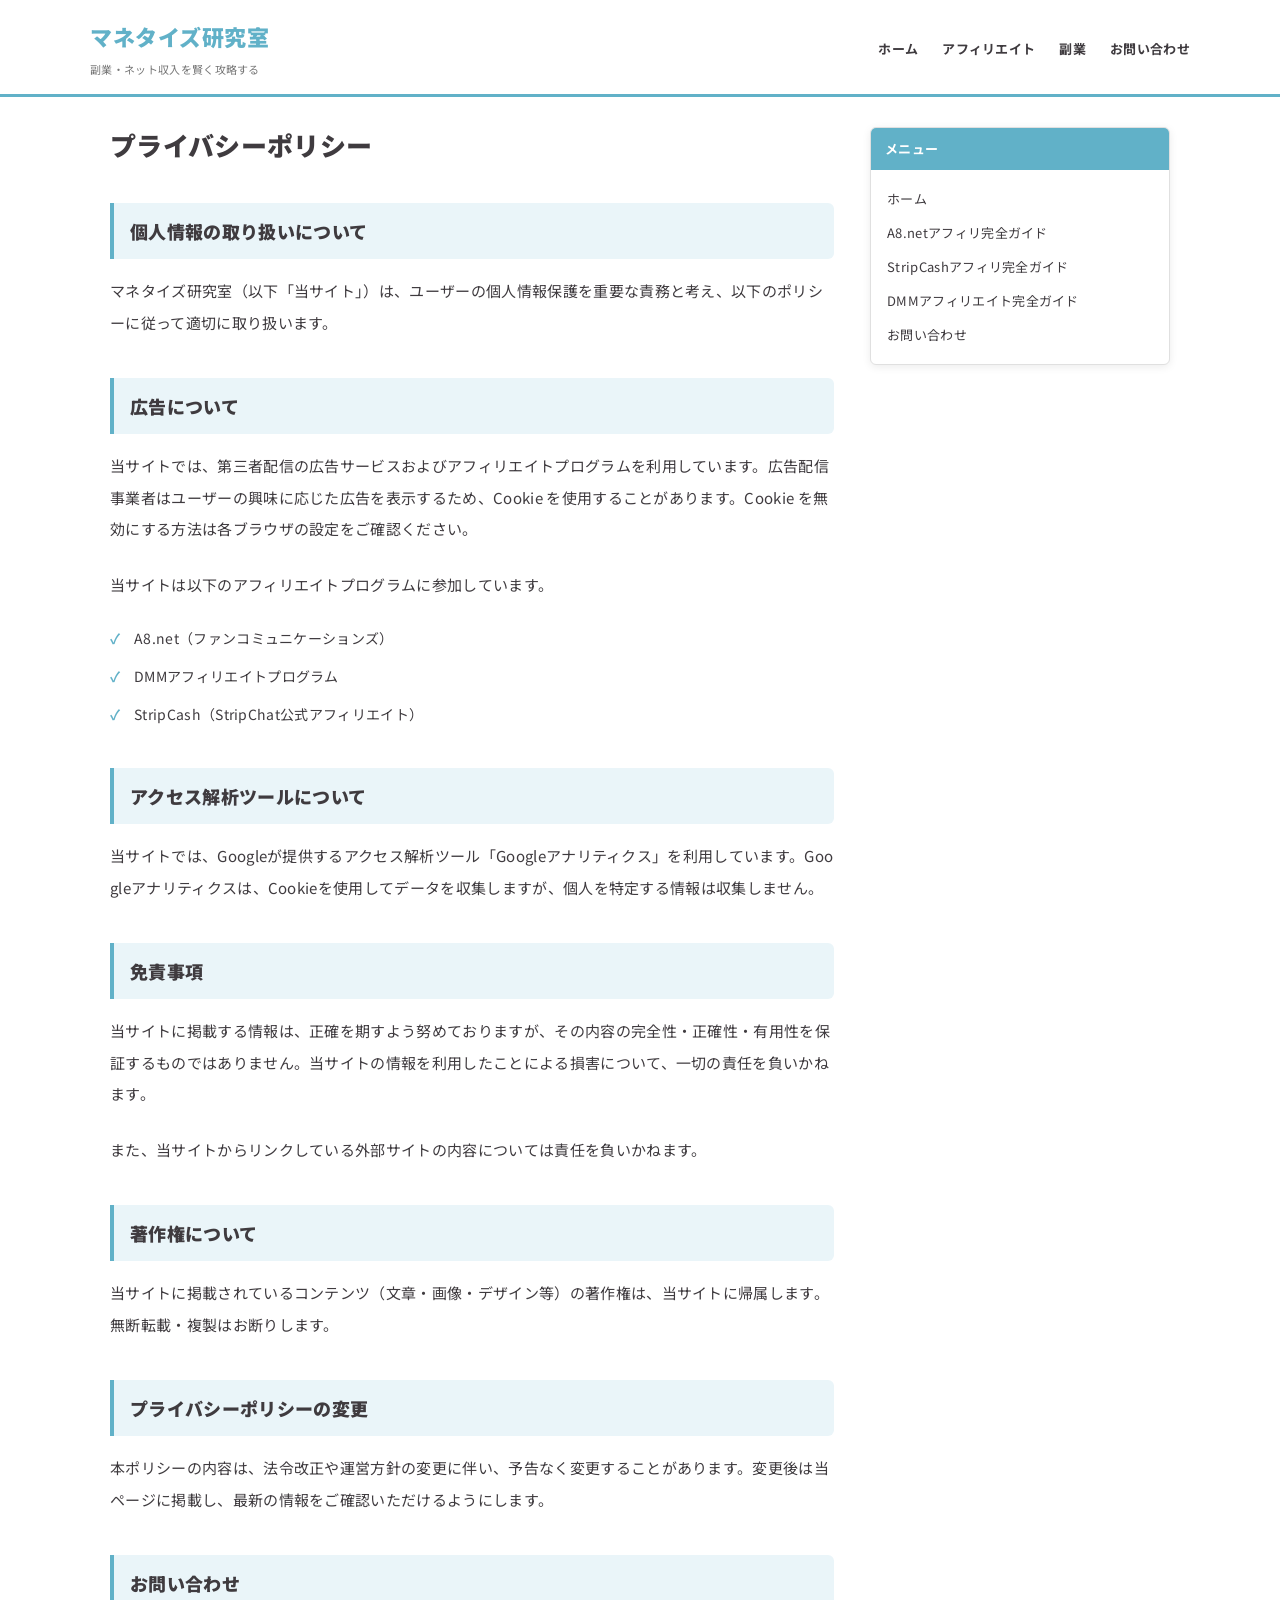
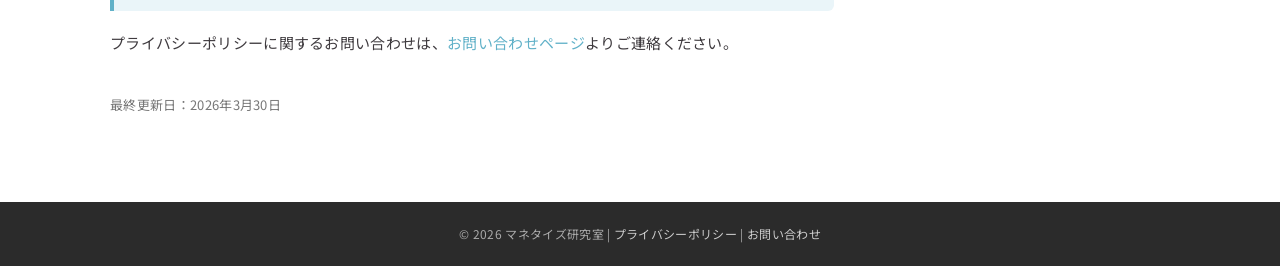
<file: privacy.html>
<!DOCTYPE html>
<html lang="ja">
<head>
  <meta charset="UTF-8">
  <meta name="viewport" content="width=device-width, initial-scale=1.0">
  <title>プライバシーポリシー | マネタイズ研究室</title>
  <meta name="description" content="マネタイズ研究室のプライバシーポリシーページです。">
  <meta name="robots" content="noindex">
  <link rel="stylesheet" href="style.css">
</head>
<body>

<header class="site-header">
  <div class="header-inner">
    <a href="index.html" style="text-decoration:none;">
      <div class="site-logo">
        <span class="name">マネタイズ研究室</span>
        <span class="tagline">副業・ネット収入を賢く攻略する</span>
      </div>
    </a>
    <nav aria-label="メインナビゲーション">
      <ul class="site-nav">
        <li><a href="index.html">ホーム</a></li>
        <li><a href="index.html#affiliate">アフィリエイト</a></li>
        <li><a href="index.html#fukugyo">副業</a></li>
        <li><a href="contact.html">お問い合わせ</a></li>
      </ul>
    </nav>
  </div>
</header>

<div class="wrapper">
  <main>
    <article>
      <header class="article-header">
        <h1 class="article-title">プライバシーポリシー</h1>
      </header>
      <div class="article-body">

        <h2>個人情報の取り扱いについて</h2>
        <p>マネタイズ研究室（以下「当サイト」）は、ユーザーの個人情報保護を重要な責務と考え、以下のポリシーに従って適切に取り扱います。</p>

        <h2>広告について</h2>
        <p>当サイトでは、第三者配信の広告サービスおよびアフィリエイトプログラムを利用しています。広告配信事業者はユーザーの興味に応じた広告を表示するため、Cookie を使用することがあります。Cookie を無効にする方法は各ブラウザの設定をご確認ください。</p>
        <p>当サイトは以下のアフィリエイトプログラムに参加しています。</p>
        <ul class="tips-list">
          <li>A8.net（ファンコミュニケーションズ）</li>
          <li>DMMアフィリエイトプログラム</li>
          <li>StripCash（StripChat公式アフィリエイト）</li>
        </ul>

        <h2>アクセス解析ツールについて</h2>
        <p>当サイトでは、Googleが提供するアクセス解析ツール「Googleアナリティクス」を利用しています。Googleアナリティクスは、Cookieを使用してデータを収集しますが、個人を特定する情報は収集しません。</p>

        <h2>免責事項</h2>
        <p>当サイトに掲載する情報は、正確を期すよう努めておりますが、その内容の完全性・正確性・有用性を保証するものではありません。当サイトの情報を利用したことによる損害について、一切の責任を負いかねます。</p>
        <p>また、当サイトからリンクしている外部サイトの内容については責任を負いかねます。</p>

        <h2>著作権について</h2>
        <p>当サイトに掲載されているコンテンツ（文章・画像・デザイン等）の著作権は、当サイトに帰属します。無断転載・複製はお断りします。</p>

        <h2>プライバシーポリシーの変更</h2>
        <p>本ポリシーの内容は、法令改正や運営方針の変更に伴い、予告なく変更することがあります。変更後は当ページに掲載し、最新の情報をご確認いただけるようにします。</p>

        <h2>お問い合わせ</h2>
        <p>プライバシーポリシーに関するお問い合わせは、<a href="contact.html">お問い合わせページ</a>よりご連絡ください。</p>

        <p style="margin-top:32px; color: var(--muted); font-size:13px;">最終更新日：2026年3月30日</p>

      </div>
    </article>
  </main>

  <aside class="sidebar">
    <div class="sidebar-widget">
      <div class="widget-title">メニュー</div>
      <div class="widget-body">
        <ul class="related-list">
          <li><a href="index.html">ホーム</a></li>
          <li><a href="a8-affiliate.html">A8.netアフィリ完全ガイド</a></li>
          <li><a href="stripcash-affiliate.html">StripCashアフィリ完全ガイド</a></li>
          <li><a href="dmm-affiliate.html">DMMアフィリエイト完全ガイド</a></li>
          <li><a href="contact.html">お問い合わせ</a></li>
        </ul>
      </div>
    </div>
  </aside>
</div>

<footer class="site-footer">
  <p>&copy; 2026 マネタイズ研究室 | <a href="privacy.html">プライバシーポリシー</a> | <a href="contact.html">お問い合わせ</a></p>
</footer>

</body>
</html>
</file>
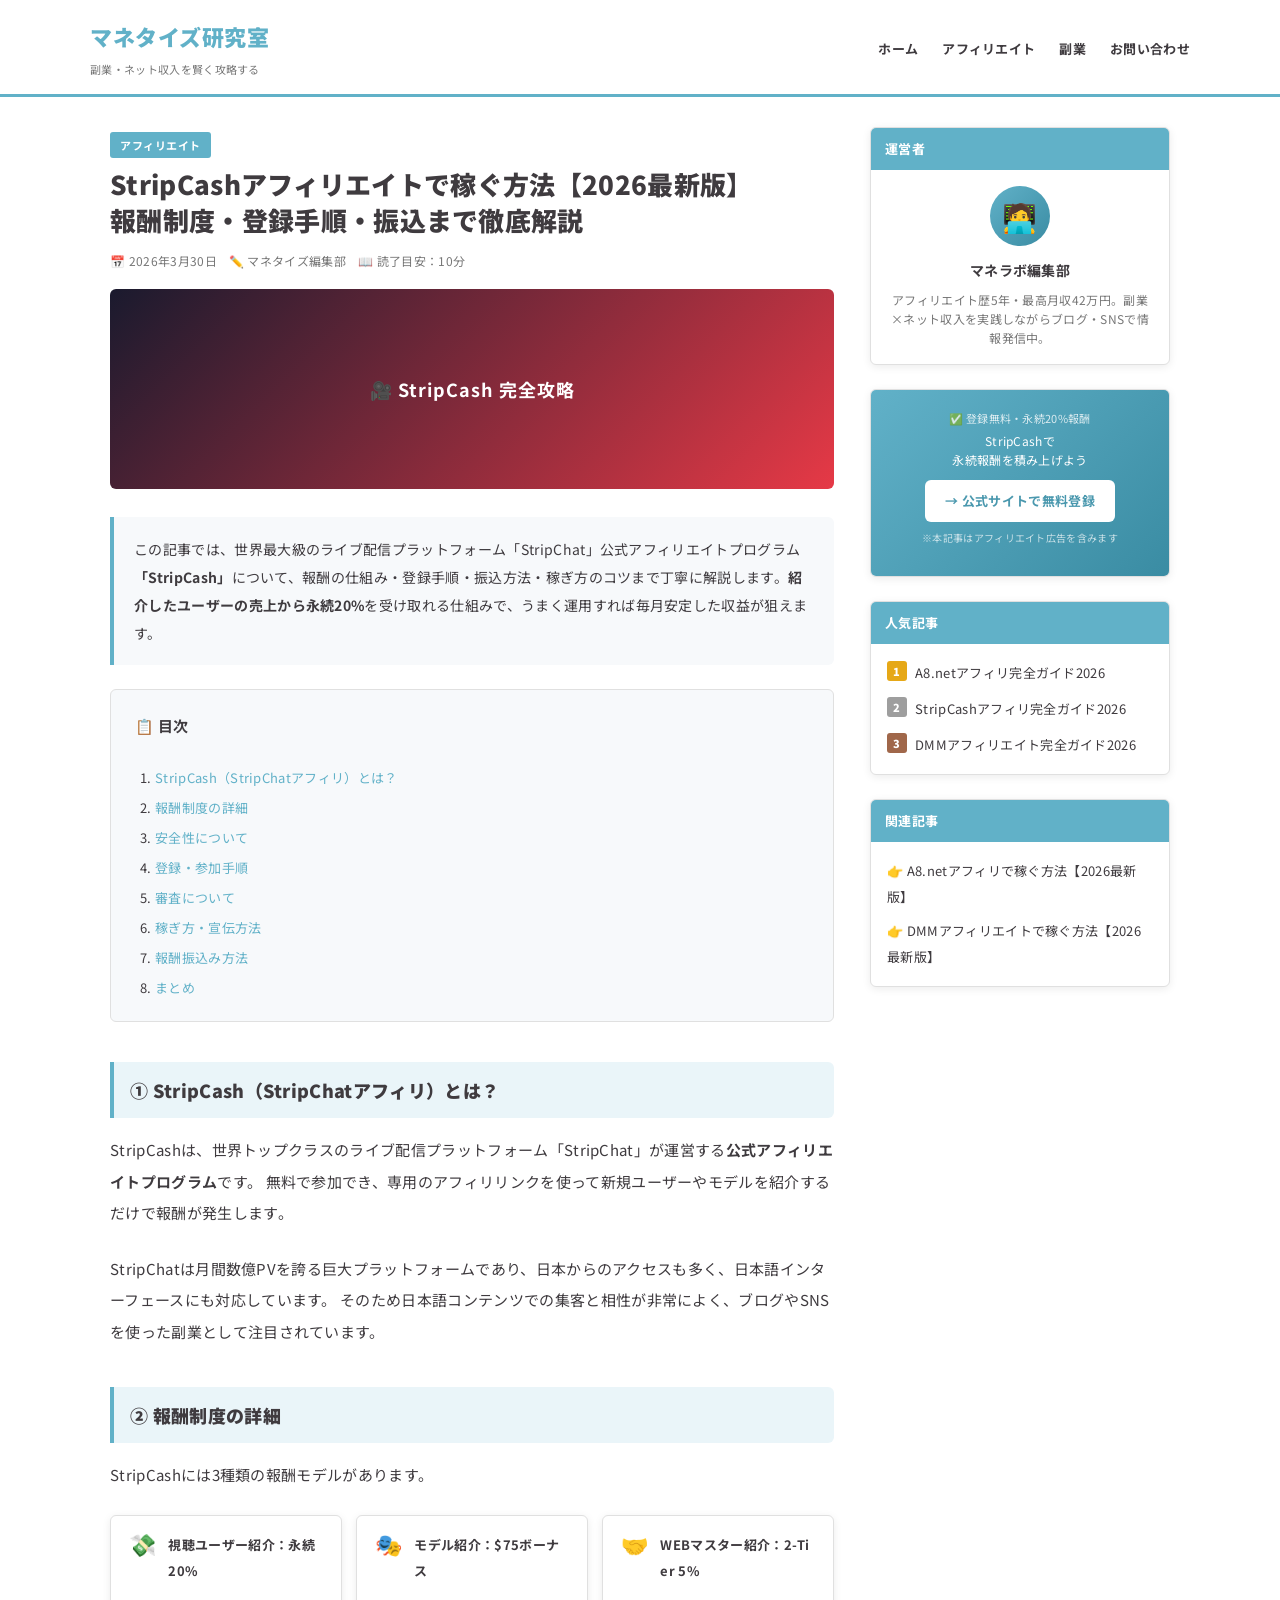
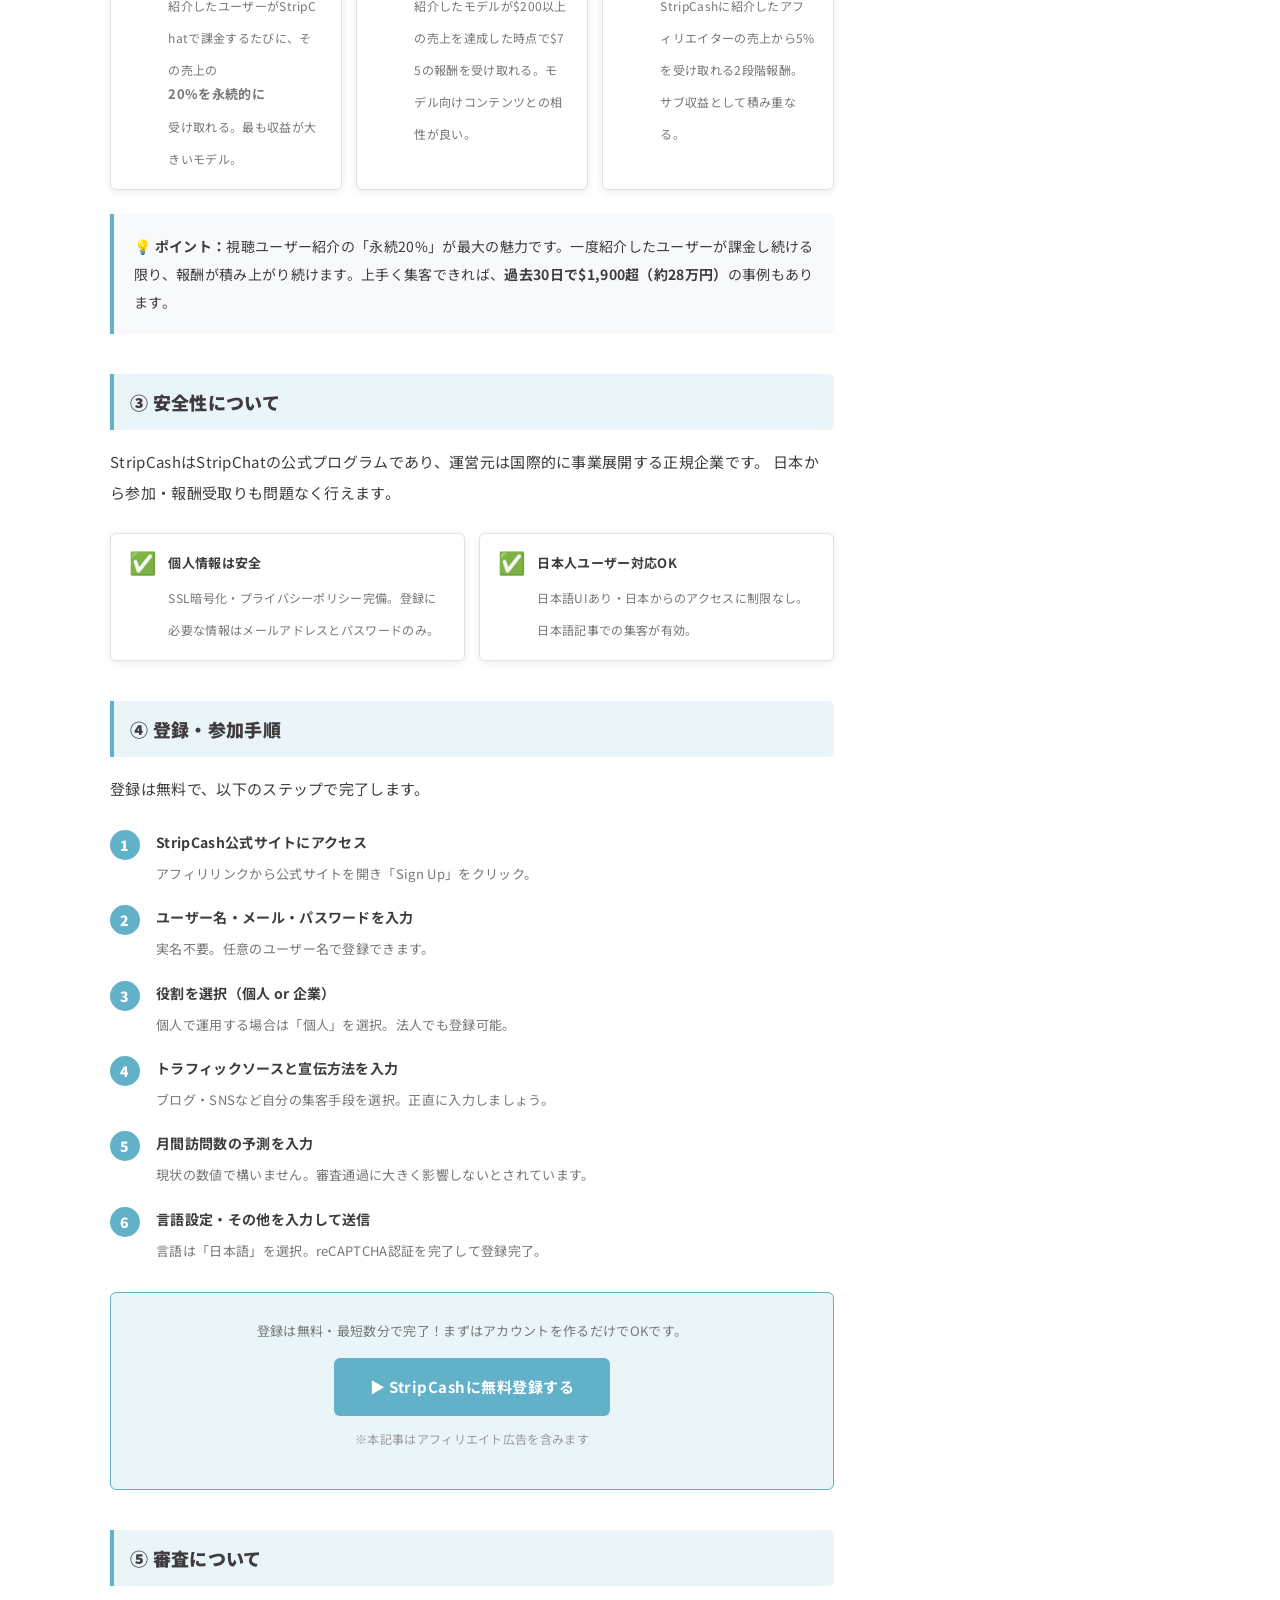
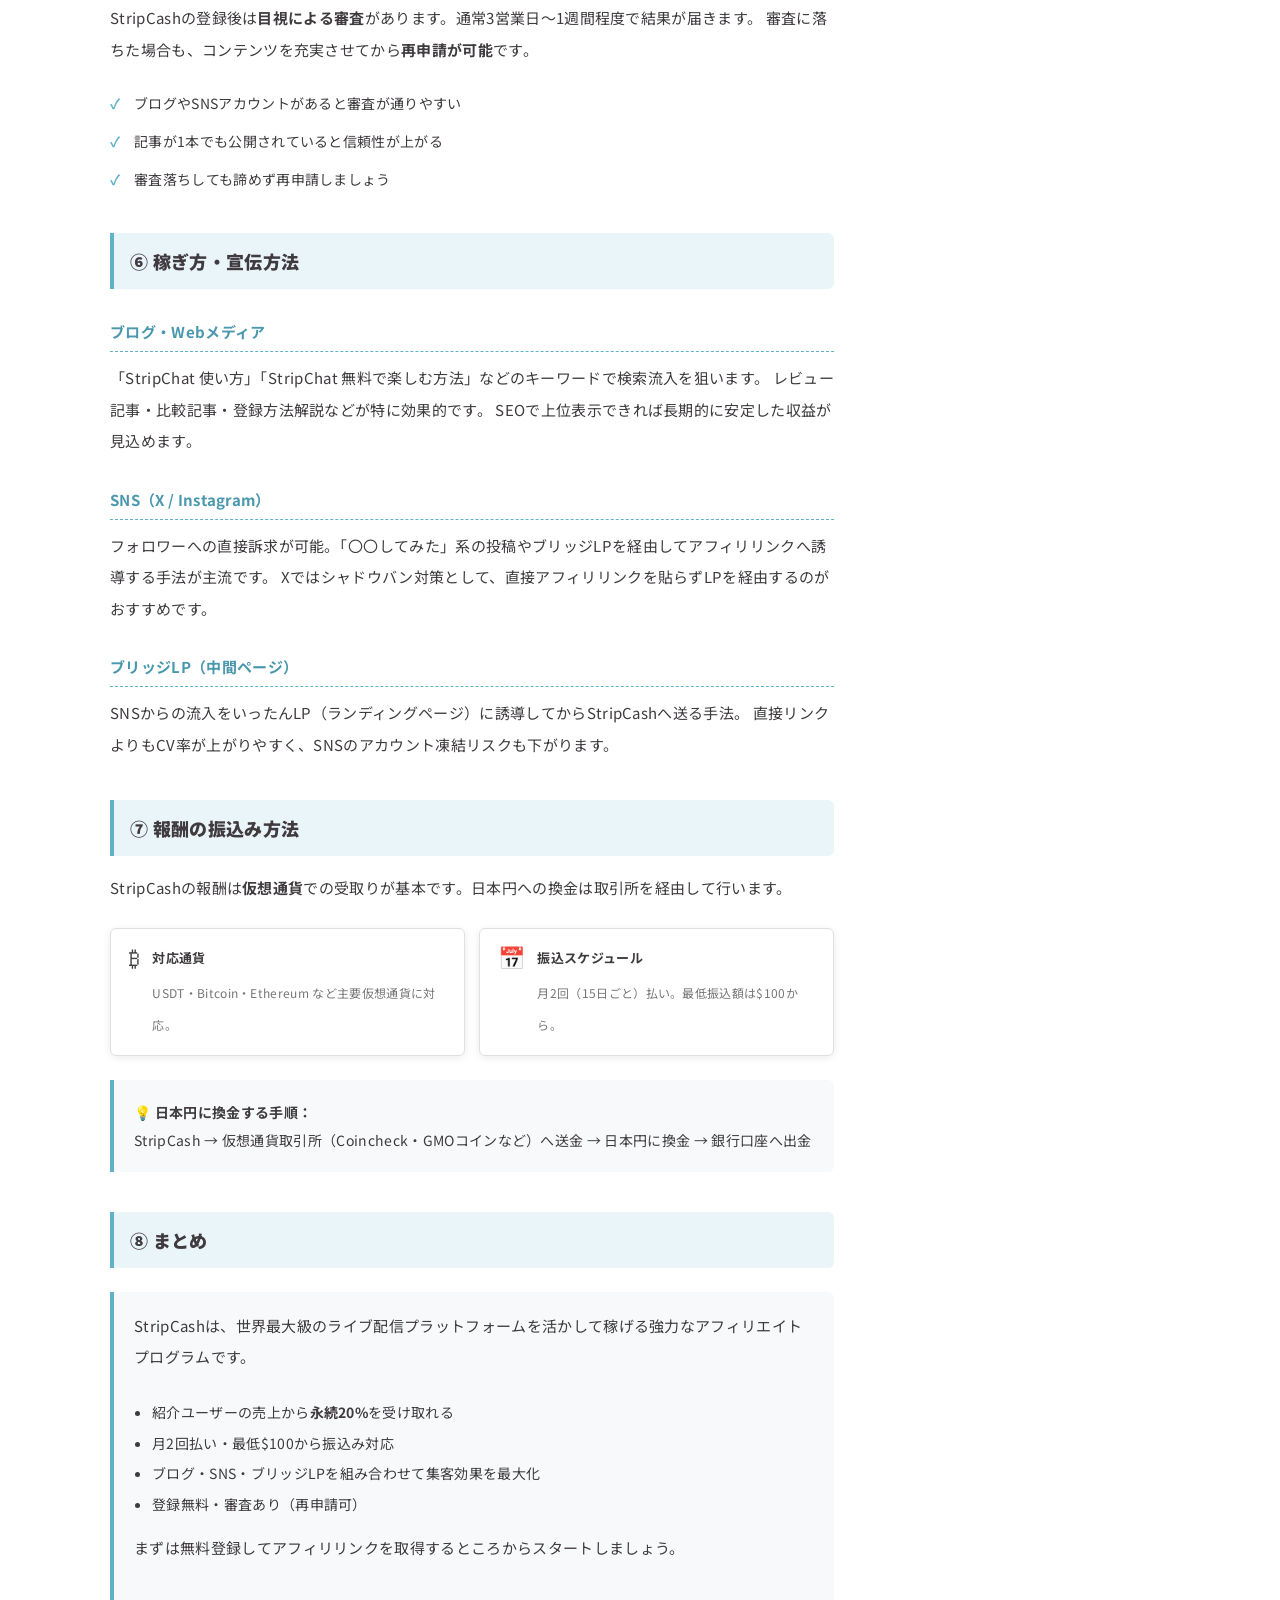
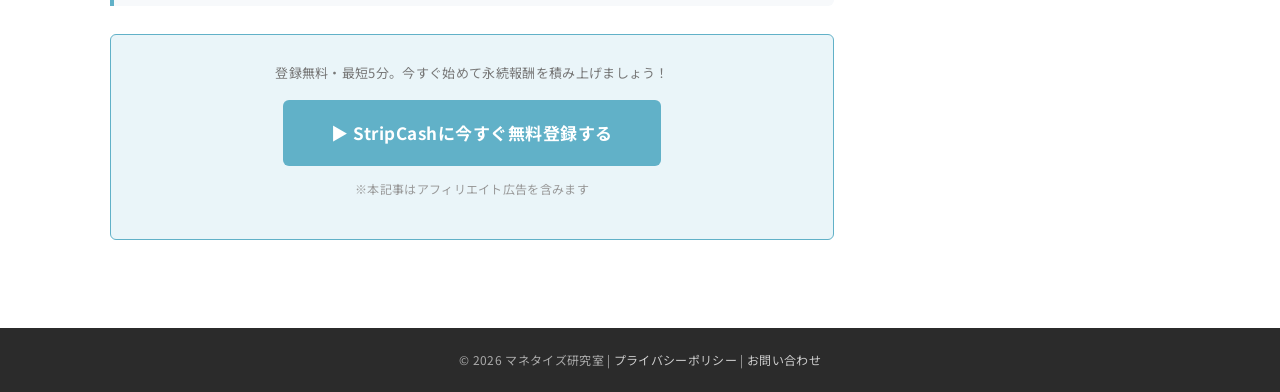
<file: stripcash-affiliate.html>
<!DOCTYPE html>
<html lang="ja">
<head>
  <meta charset="UTF-8">
  <meta name="viewport" content="width=device-width, initial-scale=1.0">
  <title>StripCashアフィリエイトで稼ぐ方法【2026最新版】報酬・登録・振込を徹底解説 | マネタイズ研究室</title>
  <meta name="description" content="StripChat公式アフィリエイト「StripCash」の報酬制度・登録手順・振込方法を徹底解説。永続20%の報酬で毎月稼ぎ続ける方法とは。">
  <link rel="canonical" href="https://monetize-lab.pages.dev/stripcash-affiliate.html">
  <link rel="stylesheet" href="style.css">
  <script type="application/ld+json">
  {
    "@context": "https://schema.org",
    "@type": "Article",
    "headline": "StripCashアフィリエイトで稼ぐ方法【2026最新版】",
    "description": "StripChat公式アフィリエイト「StripCash」の報酬制度・登録手順・振込方法を徹底解説。",
    "datePublished": "2026-03-30",
    "dateModified": "2026-03-30",
    "author": { "@type": "Organization", "name": "マネタイズ研究室" },
    "publisher": { "@type": "Organization", "name": "マネタイズ研究室", "url": "https://monetize-lab.pages.dev/" },
    "mainEntityOfPage": "https://monetize-lab.pages.dev/stripcash-affiliate.html"
  }
  </script>
</head>
<body>

<!-- ======= Header ======= -->
<header class="site-header">
  <div class="header-inner">
    <a href="index.html" style="text-decoration:none;">
      <div class="site-logo">
        <span class="name">マネタイズ研究室</span>
        <span class="tagline">副業・ネット収入を賢く攻略する</span>
      </div>
    </a>
    <nav aria-label="メインナビゲーション">
      <ul class="site-nav">
        <li><a href="index.html">ホーム</a></li>
        <li><a href="index.html#affiliate">アフィリエイト</a></li>
        <li><a href="index.html#fukugyo">副業</a></li>
        <li><a href="contact.html">お問い合わせ</a></li>
      </ul>
    </nav>
  </div>
</header>

<!-- ======= Main ======= -->
<div class="wrapper">

  <main>
    <article>

      <header class="article-header">
        <span class="article-category">アフィリエイト</span>
        <h1 class="article-title">StripCashアフィリエイトで稼ぐ方法【2026最新版】<br>報酬制度・登録手順・振込まで徹底解説</h1>
        <div class="article-meta">
          <span>📅 2026年3月30日</span>
          <span>✏️ マネタイズ編集部</span>
          <span>📖 読了目安：10分</span>
        </div>
        <div class="eyecatch" style="background: linear-gradient(135deg, #1a1a2e 0%, #e63946 100%);">
          🎥 StripCash 完全攻略
        </div>
      </header>

      <div class="article-body">

        <div class="summary-box">
          この記事では、世界最大級のライブ配信プラットフォーム「StripChat」公式アフィリエイトプログラム<strong>「StripCash」</strong>について、報酬の仕組み・登録手順・振込方法・稼ぎ方のコツまで丁寧に解説します。<strong>紹介したユーザーの売上から永続20%</strong>を受け取れる仕組みで、うまく運用すれば毎月安定した収益が狙えます。
        </div>

        <nav class="toc">
          <p class="toc-title">📋 目次</p>
          <ol>
            <li><a href="#what">StripCash（StripChatアフィリ）とは？</a></li>
            <li><a href="#reward">報酬制度の詳細</a></li>
            <li><a href="#safety">安全性について</a></li>
            <li><a href="#register">登録・参加手順</a></li>
            <li><a href="#review">審査について</a></li>
            <li><a href="#how">稼ぎ方・宣伝方法</a></li>
            <li><a href="#payment">報酬振込み方法</a></li>
            <li><a href="#summary">まとめ</a></li>
          </ol>
        </nav>

        <!-- 1. StripCashとは -->
        <h2 id="what">① StripCash（StripChatアフィリ）とは？</h2>
        <p>
          StripCashは、世界トップクラスのライブ配信プラットフォーム「StripChat」が運営する<strong>公式アフィリエイトプログラム</strong>です。
          無料で参加でき、専用のアフィリリンクを使って新規ユーザーやモデルを紹介するだけで報酬が発生します。
        </p>
        <p>
          StripChatは月間数億PVを誇る巨大プラットフォームであり、日本からのアクセスも多く、日本語インターフェースにも対応しています。
          そのため日本語コンテンツでの集客と相性が非常によく、ブログやSNSを使った副業として注目されています。
        </p>

        <!-- 2. 報酬制度 -->
        <h2 id="reward">② 報酬制度の詳細</h2>
        <p>StripCashには3種類の報酬モデルがあります。</p>

        <div class="card-grid">
          <div class="card">
            <div class="card-icon">💸</div>
            <div class="card-body">
              <strong>視聴ユーザー紹介：永続20%</strong>
              <span>紹介したユーザーがStripChatで課金するたびに、その売上の<strong>20%を永続的に</strong>受け取れる。最も収益が大きいモデル。</span>
            </div>
          </div>
          <div class="card">
            <div class="card-icon">🎭</div>
            <div class="card-body">
              <strong>モデル紹介：$75ボーナス</strong>
              <span>紹介したモデルが$200以上の売上を達成した時点で$75の報酬を受け取れる。モデル向けコンテンツとの相性が良い。</span>
            </div>
          </div>
          <div class="card">
            <div class="card-icon">🤝</div>
            <div class="card-body">
              <strong>WEBマスター紹介：2-Tier 5%</strong>
              <span>StripCashに紹介したアフィリエイターの売上から5%を受け取れる2段階報酬。サブ収益として積み重なる。</span>
            </div>
          </div>
        </div>

        <div class="summary-box">
          <strong>💡 ポイント：</strong>視聴ユーザー紹介の「永続20%」が最大の魅力です。一度紹介したユーザーが課金し続ける限り、報酬が積み上がり続けます。上手く集客できれば、<strong>過去30日で$1,900超（約28万円）</strong>の事例もあります。
        </div>

        <!-- 3. 安全性 -->
        <h2 id="safety">③ 安全性について</h2>
        <p>
          StripCashはStripChatの公式プログラムであり、運営元は国際的に事業展開する正規企業です。
          日本から参加・報酬受取りも問題なく行えます。
        </p>
        <div class="card-grid" style="grid-template-columns: repeat(2,1fr);">
          <div class="card">
            <div class="card-icon">✅</div>
            <div class="card-body">
              <strong>個人情報は安全</strong>
              <span>SSL暗号化・プライバシーポリシー完備。登録に必要な情報はメールアドレスとパスワードのみ。</span>
            </div>
          </div>
          <div class="card">
            <div class="card-icon">✅</div>
            <div class="card-body">
              <strong>日本人ユーザー対応OK</strong>
              <span>日本語UIあり・日本からのアクセスに制限なし。日本語記事での集客が有効。</span>
            </div>
          </div>
        </div>

        <!-- 4. 登録手順 -->
        <h2 id="register">④ 登録・参加手順</h2>
        <p>登録は無料で、以下のステップで完了します。</p>

        <div class="steps">
          <div class="step">
            <div class="step-num">1</div>
            <div class="step-body">
              <strong>StripCash公式サイトにアクセス</strong>
              <p>アフィリリンクから公式サイトを開き「Sign Up」をクリック。</p>
            </div>
          </div>
          <div class="step">
            <div class="step-num">2</div>
            <div class="step-body">
              <strong>ユーザー名・メール・パスワードを入力</strong>
              <p>実名不要。任意のユーザー名で登録できます。</p>
            </div>
          </div>
          <div class="step">
            <div class="step-num">3</div>
            <div class="step-body">
              <strong>役割を選択（個人 or 企業）</strong>
              <p>個人で運用する場合は「個人」を選択。法人でも登録可能。</p>
            </div>
          </div>
          <div class="step">
            <div class="step-num">4</div>
            <div class="step-body">
              <strong>トラフィックソースと宣伝方法を入力</strong>
              <p>ブログ・SNSなど自分の集客手段を選択。正直に入力しましょう。</p>
            </div>
          </div>
          <div class="step">
            <div class="step-num">5</div>
            <div class="step-body">
              <strong>月間訪問数の予測を入力</strong>
              <p>現状の数値で構いません。審査通過に大きく影響しないとされています。</p>
            </div>
          </div>
          <div class="step">
            <div class="step-num">6</div>
            <div class="step-body">
              <strong>言語設定・その他を入力して送信</strong>
              <p>言語は「日本語」を選択。reCAPTCHA認証を完了して登録完了。</p>
            </div>
          </div>
        </div>

        <!-- 中間CTA -->
        <div class="cta-box" id="cta-mid">
          <p>登録は無料・最短数分で完了！まずはアカウントを作るだけでOKです。</p>
          <a href="YOUR_STRIPCASH_AFFILIATE_LINK" class="btn-cta" target="_blank" rel="noopener sponsored">
            ▶ StripCashに無料登録する
          </a>
          <p style="font-size:12px; color:#999; margin-top:10px;">※本記事はアフィリエイト広告を含みます</p>
        </div>

        <!-- 5. 審査 -->
        <h2 id="review">⑤ 審査について</h2>
        <p>
          StripCashの登録後は<strong>目視による審査</strong>があります。通常3営業日〜1週間程度で結果が届きます。
          審査に落ちた場合も、コンテンツを充実させてから<strong>再申請が可能</strong>です。
        </p>
        <ul class="tips-list">
          <li>ブログやSNSアカウントがあると審査が通りやすい</li>
          <li>記事が1本でも公開されていると信頼性が上がる</li>
          <li>審査落ちしても諦めず再申請しましょう</li>
        </ul>

        <!-- 6. 稼ぎ方 -->
        <h2 id="how">⑥ 稼ぎ方・宣伝方法</h2>

        <h3>ブログ・Webメディア</h3>
        <p>
          「StripChat 使い方」「StripChat 無料で楽しむ方法」などのキーワードで検索流入を狙います。
          レビュー記事・比較記事・登録方法解説などが特に効果的です。
          SEOで上位表示できれば長期的に安定した収益が見込めます。
        </p>

        <h3>SNS（X / Instagram）</h3>
        <p>
          フォロワーへの直接訴求が可能。「〇〇してみた」系の投稿やブリッジLPを経由してアフィリリンクへ誘導する手法が主流です。
          Xではシャドウバン対策として、直接アフィリリンクを貼らずLPを経由するのがおすすめです。
        </p>

        <h3>ブリッジLP（中間ページ）</h3>
        <p>
          SNSからの流入をいったんLP（ランディングページ）に誘導してからStripCashへ送る手法。
          直接リンクよりもCV率が上がりやすく、SNSのアカウント凍結リスクも下がります。
        </p>

        <!-- 7. 振込み方法 -->
        <h2 id="payment">⑦ 報酬の振込み方法</h2>
        <p>
          StripCashの報酬は<strong>仮想通貨</strong>での受取りが基本です。日本円への換金は取引所を経由して行います。
        </p>

        <div class="card-grid" style="grid-template-columns: repeat(2,1fr);">
          <div class="card">
            <div class="card-icon">₿</div>
            <div class="card-body">
              <strong>対応通貨</strong>
              <span>USDT・Bitcoin・Ethereum など主要仮想通貨に対応。</span>
            </div>
          </div>
          <div class="card">
            <div class="card-icon">📅</div>
            <div class="card-body">
              <strong>振込スケジュール</strong>
              <span>月2回（15日ごと）払い。最低振込額は$100から。</span>
            </div>
          </div>
        </div>

        <div class="summary-box">
          <strong>💡 日本円に換金する手順：</strong><br>
          StripCash → 仮想通貨取引所（Coincheck・GMOコインなど）へ送金 → 日本円に換金 → 銀行口座へ出金
        </div>

        <!-- まとめ + 最終CTA -->
        <h2 id="summary">⑧ まとめ</h2>
        <div class="summary-box">
          <p>StripCashは、世界最大級のライブ配信プラットフォームを活かして稼げる強力なアフィリエイトプログラムです。</p>
          <ul style="padding-left:18px; margin-top:8px; font-size:14px; line-height:2.2;">
            <li>紹介ユーザーの売上から<strong>永続20%</strong>を受け取れる</li>
            <li>月2回払い・最低$100から振込み対応</li>
            <li>ブログ・SNS・ブリッジLPを組み合わせて集客効果を最大化</li>
            <li>登録無料・審査あり（再申請可）</li>
          </ul>
          <p style="margin-top:12px;">まずは無料登録してアフィリリンクを取得するところからスタートしましょう。</p>
        </div>

        <div class="cta-box">
          <p>登録無料・最短5分。今すぐ始めて永続報酬を積み上げましょう！</p>
          <a href="YOUR_STRIPCASH_AFFILIATE_LINK" class="btn-cta large" target="_blank" rel="noopener sponsored">
            ▶ StripCashに今すぐ無料登録する
          </a>
          <p style="font-size:12px; color:#999; margin-top:10px;">※本記事はアフィリエイト広告を含みます</p>
        </div>

      </div><!-- /.article-body -->
    </article>
  </main>

  <!-- Sidebar -->
  <aside class="sidebar">

    <!-- Profile -->
    <div class="sidebar-widget">
      <div class="widget-title">運営者</div>
      <div class="widget-body">
        <div class="profile-icon">🧑‍💻</div>
        <p class="profile-name">マネラボ編集部</p>
        <p class="profile-desc">アフィリエイト歴5年・最高月収42万円。副業×ネット収入を実践しながらブログ・SNSで情報発信中。</p>
      </div>
    </div>

    <!-- Sidebar CTA -->
    <div class="sidebar-widget">
      <div class="sidebar-cta-banner">
        <p style="font-size:11px; margin-bottom:4px; opacity:.8;">✅ 登録無料・永続20%報酬</p>
        <p>StripCashで<br>永続報酬を積み上げよう</p>
        <a href="YOUR_STRIPCASH_AFFILIATE_LINK" class="btn-sidebar-cta" target="_blank" rel="noopener sponsored">
          → 公式サイトで無料登録
        </a>
        <p style="font-size:10px; margin-top:8px; opacity:.7;">※本記事はアフィリエイト広告を含みます</p>
      </div>
    </div>

    <!-- Popular -->
    <div class="sidebar-widget">
      <div class="widget-title">人気記事</div>
      <div class="widget-body">
        <ul class="related-list popular-list">
          <li><span class="rank rank-1">1</span><a href="a8-affiliate.html">A8.netアフィリ完全ガイド2026</a></li>
          <li><span class="rank rank-2">2</span><a href="stripcash-affiliate.html">StripCashアフィリ完全ガイド2026</a></li>
          <li><span class="rank rank-3">3</span><a href="dmm-affiliate.html">DMMアフィリエイト完全ガイド2026</a></li>
        </ul>
      </div>
    </div>

    <!-- Related -->
    <div class="sidebar-widget">
      <div class="widget-title">関連記事</div>
      <div class="widget-body">
        <ul class="related-list">
          <li>👉 <a href="a8-affiliate.html">A8.netアフィリで稼ぐ方法【2026最新版】</a></li>
          <li>👉 <a href="dmm-affiliate.html">DMMアフィリエイトで稼ぐ方法【2026最新版】</a></li>
        </ul>
      </div>
    </div>

  </aside>

</div><!-- /.wrapper -->

<!-- ======= Footer ======= -->
<footer class="site-footer">
  <p>&copy; 2026 マネタイズ研究室 | <a href="privacy.html">プライバシーポリシー</a> | <a href="contact.html">お問い合わせ</a></p>
</footer>

</body>
</html>
</file>
<file: style.css>
/* ============================
   マネタイズ研究室 - Global
   ============================ */
@import url('https://fonts.googleapis.com/css2?family=Noto+Sans+JP:wght@400;700;900&display=swap');

:root {
  --teal: #61b1c8;
  --teal-dark: #4a98ae;
  --teal-light: #eaf5f9;
  --bg: #ffffff;
  --bg-alt: #f7f9fb;
  --text: #3f3b3f;
  --muted: #777;
  --border: #e0e0e0;
  --shadow: 0 2px 8px rgba(0,0,0,0.08);
  --radius: 6px;
}

*, *::before, *::after { box-sizing: border-box; margin: 0; padding: 0; }

body {
  font-family: 'Noto Sans JP', sans-serif;
  font-size: 16px;
  line-height: 2;
  color: var(--text);
  background: var(--bg);
  letter-spacing: 0.02em;
  word-break: break-all;
  overflow-wrap: break-word;
}

a { color: var(--teal); text-decoration: none; }
a:hover { text-decoration: underline; }

/* ============================
   Header
   ============================ */
.site-header {
  background: #fff;
  border-bottom: 3px solid var(--teal);
  padding: 0 20px;
}
.header-inner {
  max-width: 1100px;
  margin: 0 auto;
  display: flex;
  align-items: center;
  justify-content: space-between;
  padding: 14px 0;
}
.site-logo {
  display: flex;
  flex-direction: column;
}
.site-logo .name {
  font-size: 22px;
  font-weight: 900;
  color: var(--teal);
  letter-spacing: .5px;
}
.site-logo .tagline {
  font-size: 11px;
  color: var(--muted);
}
.site-nav {
  display: flex;
  gap: 24px;
  list-style: none;
}
.site-nav a {
  font-size: 13px;
  font-weight: 700;
  color: var(--text);
}
.site-nav a:hover { color: var(--teal); text-decoration: none; }

/* ============================
   Wrapper / Layout
   ============================ */
.wrapper {
  max-width: 1100px;
  margin: 0 auto;
  padding: 30px 20px 60px;
  display: grid;
  grid-template-columns: 1fr 300px;
  gap: 36px;
  align-items: start;
}

/* ============================
   Article
   ============================ */
.article-header { margin-bottom: 24px; }

.article-category {
  display: inline-block;
  background: var(--teal);
  color: #fff;
  font-size: 11px;
  font-weight: 700;
  padding: 2px 10px;
  border-radius: 3px;
  margin-bottom: 8px;
  letter-spacing: .5px;
}

.article-title {
  font-size: clamp(20px, 3vw, 26px);
  font-weight: 900;
  line-height: 1.4;
  margin-bottom: 10px;
  color: var(--text);
}

.article-meta {
  font-size: 12px;
  color: var(--muted);
  display: flex;
  align-items: center;
  gap: 12px;
}
.article-meta span { display: flex; align-items: center; gap: 4px; }

/* Eye-catch banner */
.eyecatch {
  width: 100%;
  height: 200px;
  background: linear-gradient(135deg, var(--teal) 0%, #3a8ca3 60%, #2e7490 100%);
  border-radius: var(--radius);
  margin: 16px 0 28px;
  display: flex;
  align-items: center;
  justify-content: center;
  color: #fff;
  font-size: 18px;
  font-weight: 700;
  letter-spacing: 1px;
}

/* ============================
   TOC
   ============================ */
.toc {
  background: var(--bg-alt);
  border: 1px solid var(--border);
  border-radius: var(--radius);
  padding: 20px 24px;
  margin-bottom: 36px;
}
.toc-title {
  font-size: 14px;
  font-weight: 700;
  margin-bottom: 12px;
  color: var(--text);
}
.toc ol {
  padding-left: 20px;
  display: flex;
  flex-direction: column;
  gap: 4px;
}
.toc li { font-size: 13px; }
.toc a { color: var(--teal); }

/* ============================
   Headings
   ============================ */
.article-body h2 {
  font-size: 18px;
  font-weight: 900;
  color: var(--text);
  background: var(--teal-light);
  border-left: 4px solid var(--teal);
  padding: 10px 16px;
  margin: 40px 0 16px;
  border-radius: 0 var(--radius) var(--radius) 0;
}
.article-body h3 {
  font-size: 15px;
  font-weight: 700;
  color: var(--teal-dark);
  margin: 28px 0 10px;
  padding-bottom: 4px;
  border-bottom: 1px dashed var(--teal);
}
.article-body p { margin-bottom: 24px; font-size: 15px; line-height: 2.1; }
.article-body p + p { margin-top: 0; }

/* ============================
   Merit / Demerit Cards
   ============================ */
.card-grid {
  display: grid;
  grid-template-columns: repeat(auto-fit, minmax(220px, 1fr));
  gap: 14px;
  margin: 16px 0 24px;
}
.card {
  background: #fff;
  border: 1px solid var(--border);
  border-radius: var(--radius);
  padding: 16px 18px;
  box-shadow: var(--shadow);
  display: flex;
  gap: 12px;
  align-items: flex-start;
}
.card-icon {
  font-size: 22px;
  flex-shrink: 0;
  line-height: 1;
}
.card-body strong {
  display: block;
  font-size: 13px;
  font-weight: 700;
  margin-bottom: 4px;
}
.card-body span { font-size: 12px; color: var(--muted); line-height: 1.6; }

/* ============================
   Numbered Steps
   ============================ */
.steps { counter-reset: step; margin: 16px 0 24px; display: flex; flex-direction: column; gap: 16px; }
.step {
  display: flex;
  gap: 16px;
  align-items: flex-start;
}
.step-num {
  counter-increment: step;
  background: var(--teal);
  color: #fff;
  font-weight: 900;
  font-size: 14px;
  width: 30px;
  height: 30px;
  border-radius: 50%;
  display: flex;
  align-items: center;
  justify-content: center;
  flex-shrink: 0;
  margin-top: 2px;
}
.step-body strong { display: block; font-size: 14px; margin-bottom: 4px; }
.step-body p { font-size: 13px; color: var(--muted); margin: 0; }

/* ============================
   Tips List
   ============================ */
.tips-list { list-style: none; margin: 12px 0 24px; display: flex; flex-direction: column; gap: 10px; }
.tips-list li {
  padding-left: 24px;
  position: relative;
  font-size: 14px;
}
.tips-list li::before {
  content: "✓";
  position: absolute;
  left: 0;
  color: var(--teal);
  font-weight: 700;
}

/* ============================
   CTA Button
   ============================ */
.cta-box {
  background: var(--teal-light);
  border: 1px solid var(--teal);
  border-radius: var(--radius);
  padding: 24px;
  text-align: center;
  margin: 28px 0;
}
.cta-box p { font-size: 13px; color: var(--muted); margin-bottom: 14px; }
.btn-cta {
  display: inline-block;
  background: var(--teal);
  color: #fff;
  font-size: 15px;
  font-weight: 700;
  padding: 14px 36px;
  border-radius: var(--radius);
  transition: background .2s;
  text-decoration: none;
  letter-spacing: .5px;
}
.btn-cta:hover { background: var(--teal-dark); text-decoration: none; }
.btn-cta.large { font-size: 17px; padding: 16px 48px; }

/* ============================
   Summary Box
   ============================ */
.summary-box {
  background: var(--bg-alt);
  border-left: 4px solid var(--teal);
  padding: 18px 20px;
  border-radius: 0 var(--radius) var(--radius) 0;
  margin: 24px 0;
  font-size: 14px;
}

/* ============================
   Sidebar
   ============================ */
.sidebar { display: flex; flex-direction: column; gap: 24px; }

.sidebar-widget {
  background: #fff;
  border: 1px solid var(--border);
  border-radius: var(--radius);
  overflow: hidden;
  box-shadow: var(--shadow);
}
.widget-title {
  background: var(--teal);
  color: #fff;
  font-size: 13px;
  font-weight: 700;
  padding: 8px 14px;
}
.widget-body { padding: 16px; }

/* Profile */
.profile-icon {
  width: 60px;
  height: 60px;
  border-radius: 50%;
  background: linear-gradient(135deg, var(--teal), #3a8ca3);
  display: flex;
  align-items: center;
  justify-content: center;
  font-size: 28px;
  margin: 0 auto 10px;
}
.profile-name { text-align: center; font-weight: 700; font-size: 14px; margin-bottom: 6px; }
.profile-desc { font-size: 12px; color: var(--muted); text-align: center; line-height: 1.6; }

/* Related */
.related-list { list-style: none; display: flex; flex-direction: column; gap: 8px; }
.related-list li { font-size: 13px; }
.related-list a { color: var(--text); }
.related-list a:hover { color: var(--teal); text-decoration: none; }

/* Sidebar CTA */
.sidebar-cta-banner {
  background: linear-gradient(135deg, var(--teal) 0%, #3a8ca3 100%);
  padding: 20px;
  text-align: center;
  color: #fff;
}
.sidebar-cta-banner p { font-size: 12px; margin-bottom: 10px; line-height: 1.6; }
.btn-sidebar-cta {
  display: inline-block;
  background: #fff;
  color: var(--teal-dark);
  font-size: 13px;
  font-weight: 700;
  padding: 8px 20px;
  border-radius: var(--radius);
  text-decoration: none;
}
.btn-sidebar-cta:hover { opacity: .9; text-decoration: none; }

/* ============================
   Footer
   ============================ */
.site-footer {
  background: #2b2b2b;
  color: #aaa;
  text-align: center;
  font-size: 12px;
  padding: 20px;
}
.site-footer a { color: #ccc; }

/* ============================
   Homepage - Post Cards
   ============================ */
.home-wrapper {
  max-width: 1100px;
  margin: 0 auto;
  padding: 30px 20px 60px;
  display: grid;
  grid-template-columns: 1fr 300px;
  gap: 36px;
  align-items: start;
}

.section-heading {
  font-size: 16px;
  font-weight: 900;
  color: var(--text);
  border-left: 4px solid var(--teal);
  padding: 6px 12px;
  background: var(--teal-light);
  margin-bottom: 20px;
  border-radius: 0 var(--radius) var(--radius) 0;
}

.post-grid {
  display: grid;
  grid-template-columns: repeat(2, 1fr);
  gap: 20px;
  margin-bottom: 40px;
}

.post-card {
  background: #fff;
  border: 1px solid var(--border);
  border-radius: var(--radius);
  overflow: hidden;
  box-shadow: var(--shadow);
  transition: transform .2s, box-shadow .2s;
  display: flex;
  flex-direction: column;
}
.post-card:hover { transform: translateY(-3px); box-shadow: 0 6px 18px rgba(0,0,0,0.12); text-decoration: none; }

.post-card-thumb {
  height: 130px;
  display: flex;
  align-items: center;
  justify-content: center;
  font-size: 36px;
  color: #fff;
  font-weight: 900;
  letter-spacing: 1px;
}
.thumb-affiliate { background: linear-gradient(135deg, #61b1c8 0%, #3a8ca3 100%); }
.thumb-seo       { background: linear-gradient(135deg, #f9a825 0%, #e65100 100%); }
.thumb-sns       { background: linear-gradient(135deg, #7c4dff 0%, #448aff 100%); }
.thumb-fukugyo   { background: linear-gradient(135deg, #43a047 0%, #1de9b6 100%); }

.post-card-body { padding: 14px 16px; flex: 1; display: flex; flex-direction: column; gap: 8px; }
.post-card-cat {
  display: inline-block;
  background: var(--teal);
  color: #fff;
  font-size: 10px;
  font-weight: 700;
  padding: 2px 8px;
  border-radius: 3px;
  letter-spacing: .5px;
  width: fit-content;
}
.post-card-title {
  font-size: 14px;
  font-weight: 700;
  line-height: 1.6;
  color: var(--text);
}
.post-card-excerpt {
  font-size: 12px;
  color: var(--muted);
  line-height: 1.7;
  flex: 1;
}
.post-card-meta {
  font-size: 11px;
  color: #aaa;
}

/* Tag Cloud */
.tag-cloud { display: flex; flex-wrap: wrap; gap: 6px; padding: 16px; }
.tag-cloud a {
  display: inline-block;
  background: var(--bg-alt);
  border: 1px solid var(--border);
  color: var(--text);
  font-size: 12px;
  padding: 3px 10px;
  border-radius: 20px;
  transition: background .15s;
}
.tag-cloud a:hover { background: var(--teal-light); color: var(--teal-dark); text-decoration: none; }

/* ============================
   Contact Form
   ============================ */
.contact-form-wrap { margin-top: 24px; }
.form-group { margin-bottom: 20px; display: flex; flex-direction: column; gap: 6px; }
.form-group label { font-size: 14px; font-weight: 700; }
.required { background: #e63946; color: #fff; font-size: 10px; padding: 1px 6px; border-radius: 3px; margin-left: 6px; vertical-align: middle; }
.form-group input,
.form-group textarea {
  border: 1px solid var(--border);
  border-radius: var(--radius);
  padding: 10px 14px;
  font-size: 14px;
  font-family: inherit;
  outline: none;
  transition: border-color .2s;
  width: 100%;
}
.form-group input:focus,
.form-group textarea:focus { border-color: var(--teal); }
.form-group textarea { resize: vertical; }

/* ============================
   Profile Hero
   ============================ */
.profile-hero {
  background: linear-gradient(135deg, var(--teal-light) 0%, #fff 100%);
  border-bottom: 1px solid var(--border);
  padding: 24px 20px;
}
.profile-hero-inner {
  max-width: 1100px;
  margin: 0 auto;
  display: flex;
  align-items: center;
  gap: 32px;
  flex-wrap: wrap;
}
.profile-hero-left {
  display: flex;
  align-items: center;
  gap: 16px;
  flex: 1;
  min-width: 240px;
}
.profile-avatar {
  width: 64px;
  height: 64px;
  border-radius: 50%;
  background: linear-gradient(135deg, var(--teal), #3a8ca3);
  display: flex;
  align-items: center;
  justify-content: center;
  font-size: 30px;
  flex-shrink: 0;
}
.profile-hero-name { font-weight: 900; font-size: 15px; margin-bottom: 4px; }
.profile-hero-bio { font-size: 13px; color: var(--muted); line-height: 1.7; }
.profile-hero-bio strong { color: var(--teal-dark); }

.achievement-grid {
  display: flex;
  gap: 16px;
  flex-wrap: wrap;
}
.achievement-item {
  text-align: center;
  background: #fff;
  border: 1px solid var(--border);
  border-radius: var(--radius);
  padding: 10px 18px;
  box-shadow: var(--shadow);
  min-width: 80px;
}
.achievement-num {
  display: block;
  font-size: 22px;
  font-weight: 900;
  color: var(--teal-dark);
  line-height: 1.2;
}
.achievement-num small { font-size: 12px; }
.achievement-label { font-size: 11px; color: var(--muted); }

/* ============================
   Coming Soon Cards
   ============================ */
.post-card--soon {
  position: relative;
  opacity: .75;
  cursor: default;
  pointer-events: none;
}
.coming-soon-badge {
  position: absolute;
  top: 10px;
  right: 10px;
  background: #888;
  color: #fff;
  font-size: 10px;
  font-weight: 700;
  padding: 2px 8px;
  border-radius: 3px;
  letter-spacing: .5px;
}

/* ============================
   Popular List Ranks
   ============================ */
.popular-list { gap: 10px !important; }
.popular-list li { display: flex; align-items: flex-start; gap: 8px; }
.rank {
  display: inline-flex;
  align-items: center;
  justify-content: center;
  width: 20px;
  height: 20px;
  border-radius: 3px;
  font-size: 11px;
  font-weight: 900;
  color: #fff;
  flex-shrink: 0;
  margin-top: 1px;
}
.rank-1 { background: #e6a817; }
.rank-2 { background: #9e9e9e; }
.rank-3 { background: #a0674a; }
.text-muted { color: var(--muted); font-size: 13px; }

/* ============================
   Newsletter
   ============================ */
.newsletter-section {
  background: linear-gradient(135deg, var(--teal) 0%, #3a8ca3 100%);
  border-radius: var(--radius);
  padding: 28px 24px;
  text-align: center;
  color: #fff;
  margin-top: 8px;
}
.newsletter-title { font-size: 17px; font-weight: 900; margin-bottom: 8px; }
.newsletter-desc { font-size: 13px; opacity: .9; margin-bottom: 18px; line-height: 1.7; }
.newsletter-form { display: flex; gap: 8px; max-width: 420px; margin: 0 auto; }
.newsletter-input {
  flex: 1;
  padding: 10px 14px;
  border: none;
  border-radius: var(--radius);
  font-size: 14px;
  font-family: inherit;
  outline: none;
}
.newsletter-btn {
  background: #fff;
  color: var(--teal-dark);
  font-size: 14px;
  font-weight: 700;
  padding: 10px 20px;
  border: none;
  border-radius: var(--radius);
  cursor: pointer;
  font-family: inherit;
  white-space: nowrap;
  transition: opacity .2s;
}
.newsletter-btn:hover { opacity: .85; }

/* ============================
   Responsive
   ============================ */
@media (max-width: 768px) {
  .wrapper { grid-template-columns: 1fr; }
  .home-wrapper { grid-template-columns: 1fr; }
  .site-nav { display: none; }
  .card-grid { grid-template-columns: 1fr; }
  .post-grid { grid-template-columns: 1fr; }
  .achievement-grid { gap: 10px; }
  .newsletter-form { flex-direction: column; }
  .profile-hero-inner { flex-direction: column; align-items: flex-start; }
}
</file>
